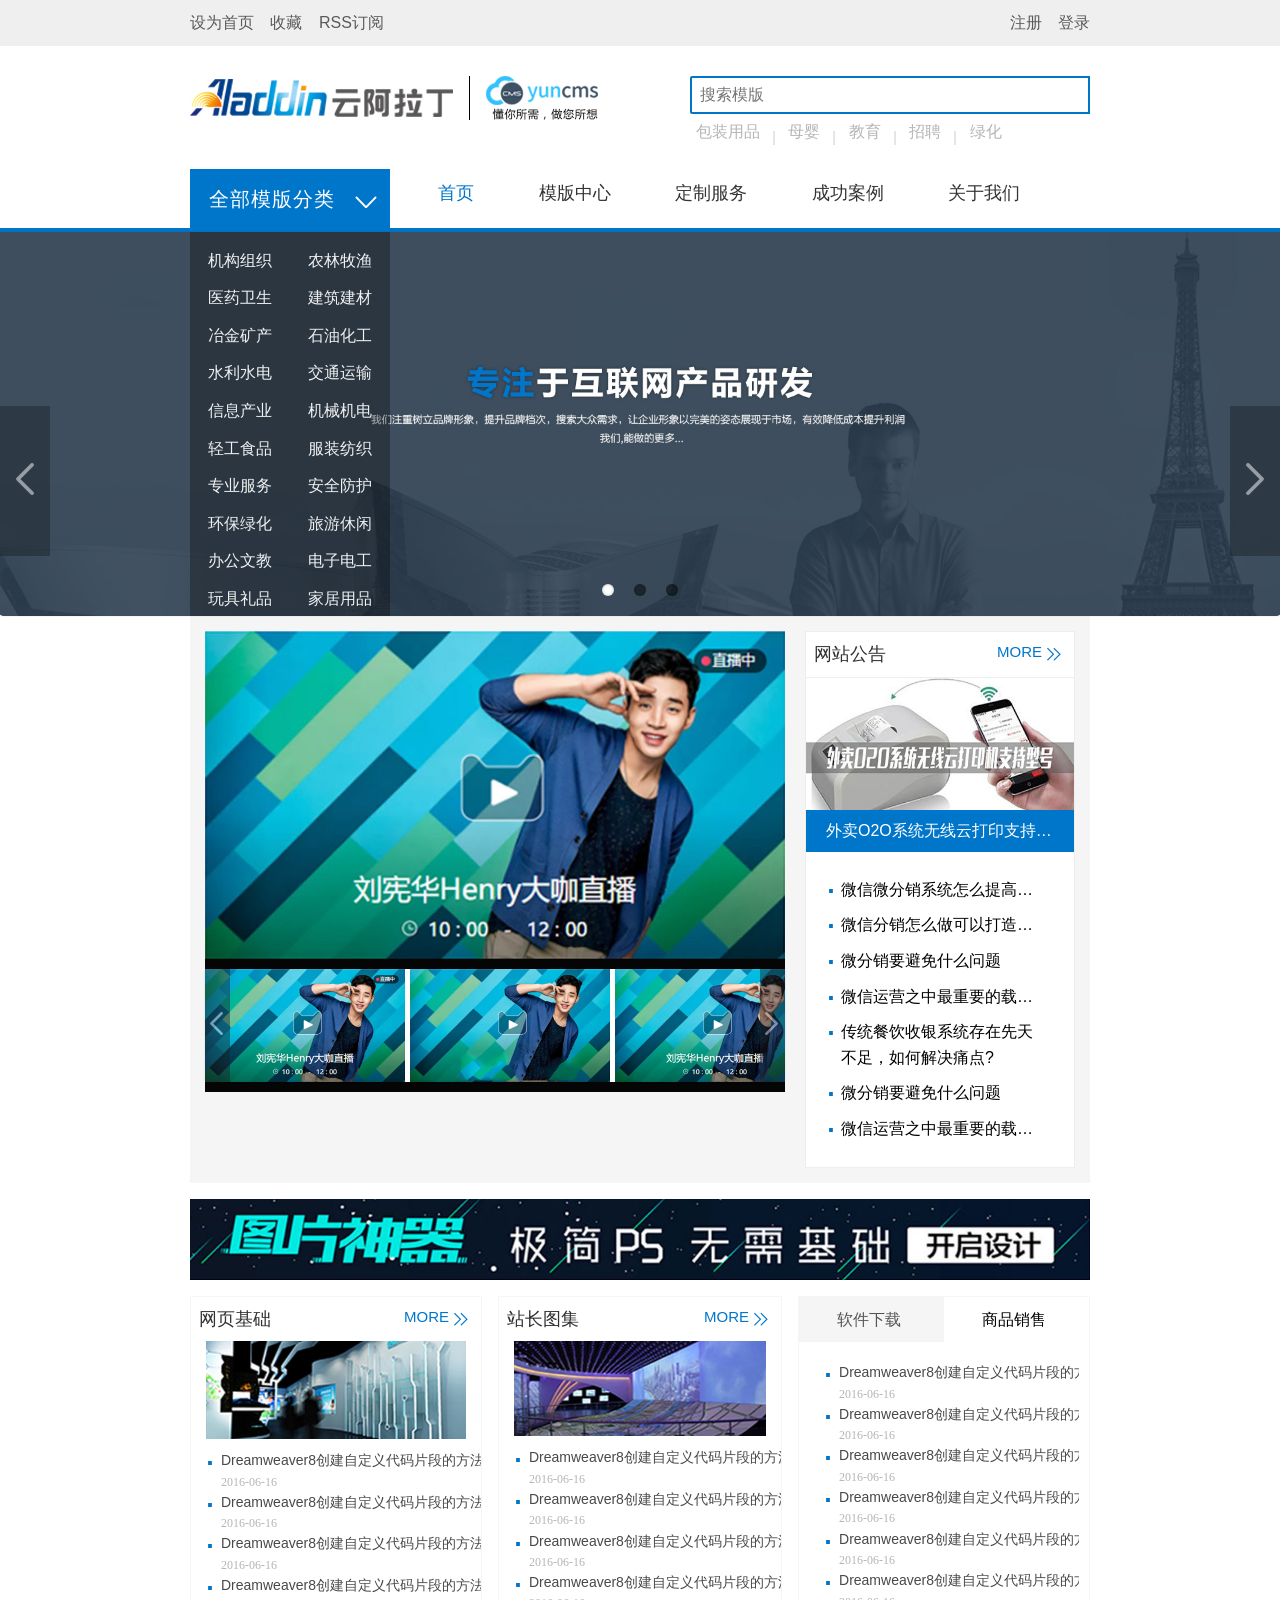
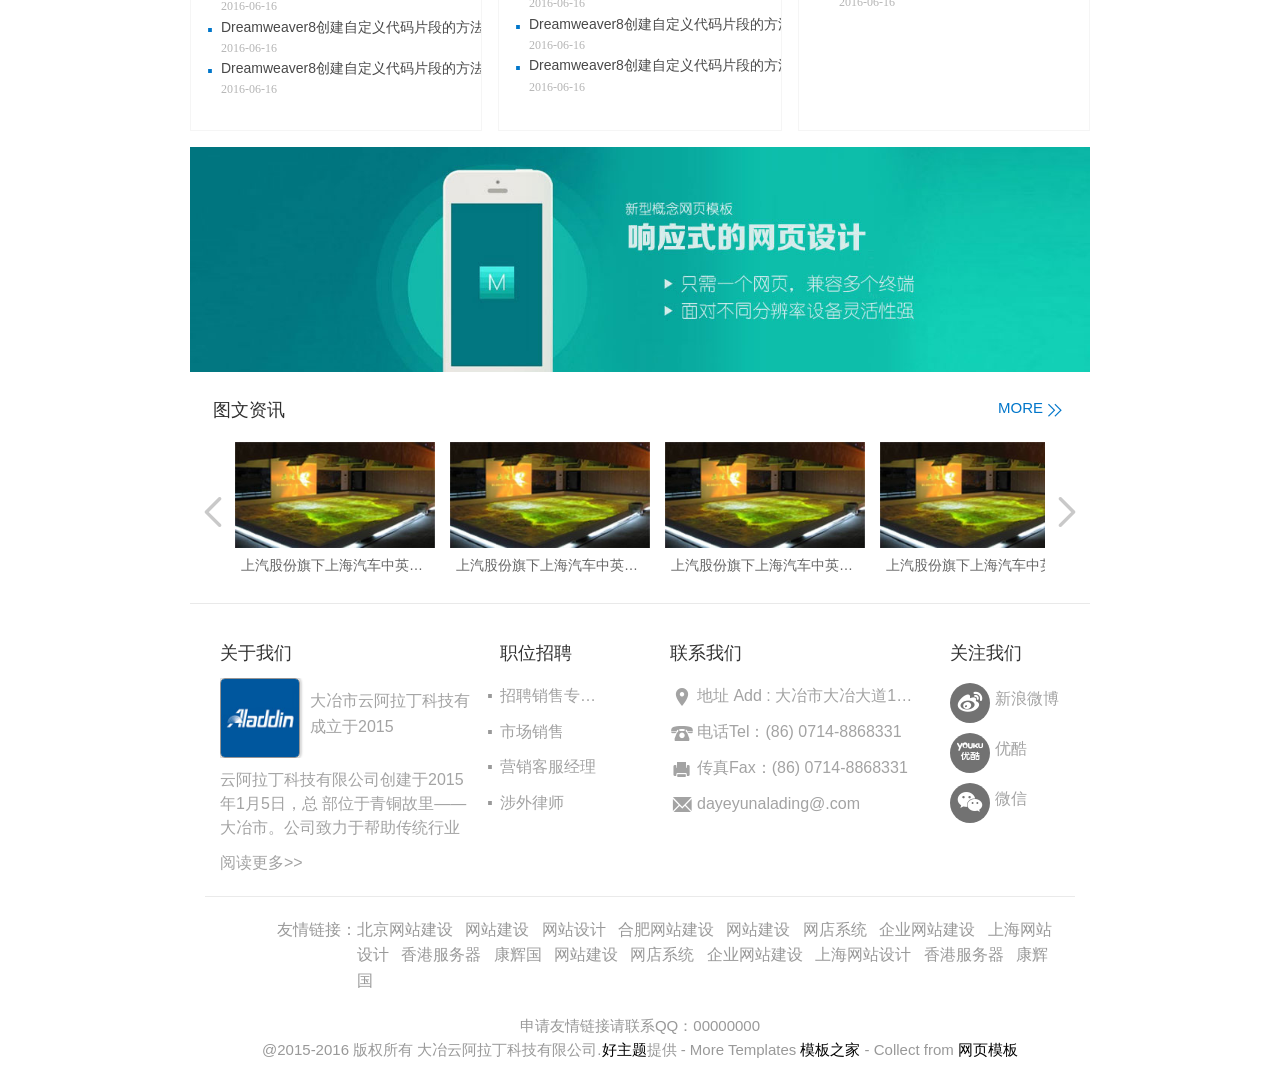
<file: haotp_5_yunalading/haotp_5_yunalading/index.html>
<!DOCTYPE html>
<html lang="zh-cn">
<head>
    <title>网页模板商城</title>
    <meta charset="UTF-8">
<meta http-equiv="X-UA-Compatible" content="IE=edge" />
<meta name="format-detection" content="telephone=no">
<meta name="renderer" content="webkit">
<meta name="viewport" content="width=device-width,initial-scale=1,maximum-scale=1,user-scalable=no">
<meta http-equiv="Cache-Control" content="no-siteapp" />
<link rel="alternate icon" type="image/png" href="images/favicon.png">
<link rel='icon' href='favicon.ico' type='image/x-ico' />
<meta name="description" content="" />
<meta name="keywords" content="" />
<link rel="stylesheet" href="css/default.min.css?t=227" />
<!--[if (gte IE 9)|!(IE)]><!-->
<script type="text/javascript" src="lib/jquery/jquery.min.js"></script>
<!--<![endif]-->
<!--[if lte IE 8 ]>
<script src="http://libs.baidu.com/jquery/1.11.3/jquery.min.js"></script>
<script src="http://cdn.staticfile.org/modernizr/2.8.3/modernizr.js"></script>
<script src="lib/amazeui/amazeui.ie8polyfill.min.js"></script>
<![endif]-->
<script type="text/javascript" src="lib/handlebars/handlebars.min.js"></script>
<script type="text/javascript" src="lib/iscroll/iscroll-probe.js"></script>
<script type="text/javascript" src="lib/amazeui/amazeui.min.js"></script>
<script type="text/javascript" src="lib/raty/jquery.raty.js"></script>
<script type="text/javascript" src="js/main.min.js?t=1"></script>
</head>
<body>
<header class="hd">
    <div class="hd-top am-hide-md-down">
        <div class="cg">
            <div class="hd-top-left">
                <a href="#">设为首页</a>
                <a href="#">收藏</a>
                <a href="#">RSS订阅</a>
            </div>
            <div class="hd-top-right">
                <a href="register.html">注册</a>
                <a href="login.html">登录</a>
            </div>
        </div>
    </div>
    <div class="cg">
        <div class="hd-search">

            <div class="hd-search-left">
                <a href="../index.html"><img class="am-hide-md-down" src="./images/logo.jpg" /></a>
                <a href="../index.html"><img class="am-show-md-down" src="./images/logo-sm.jpg" /></a>
            </div>

            <div class="hd-search-right am-hide-md-down">
                <div class="hd-search-right-input">
                    <input type="text" name="name" value="" placeholder="搜索模版" />
                    <button class="font am-show-md-down">&#xe634;</button>
                </div>
                <div class="hd-search-right-keyword">
                    <a href="#">包装用品</a>
                    <a href="#">母婴</a>
                    <a href="#">教育</a>
                    <a href="#">招聘</a>
                    <a href="#">绿化</a>
                </div>
            </div>


            <button class="am-show-md-down font f-btn" id="hd_botton" type="button" data-am-modal="{target: '#my-modal'}">&#xe68b;</button>
        </div>
    </div>


    <div class="hd-bottom">
        <div class="cg">
            <div class="hd-bottom-category am-hide-md-down">
                <h1><a href="javascript:;">全部模版分类</a><i data-am-collapse="{target: '.banner-collapse'}">&#xe78f;</i></h1>
            </div>
            <div class="hd-bottom-nav" id="my-modal">
              <h1 class="am-show-md-down"><input type="text" name="name" value="" placeholder="请输入关键字" /><em class="font">&#xe6e7;</em><i data-am-modal="{target: '#my-modal'}">&#xe607;</i></h1>
                <ul>
                    <li class="on"><a href="index.html">首页</a></li>
                    <li><a href="template.html">模版中心</a></li>
                    <li><a href="#">定制服务</a></li>
                    <li><a href="#">成功案例</a></li>
                    <li><a href="#">关于我们</a></li>
                </ul>
            </div>
        </div>
    </div>
</header>
   
    <div class="am-cf"></div>
    <div class="am-slider am-slider-default index-lunbo" data-am-flexslider="{playAfterPaused: 8000}">
            <ul class="am-slides">
                <li><img src="images/index_banner01.jpg" /></li>
                <li><img src="images/index_banner01.jpg" /></li>
                <li><img src="images/index_banner01.jpg" /></li>
            </ul>

        <div class="banner-slide am-hide-md-down">
            <div class="cg">
                <ul class="category">
                    <li><a href="#">机构组织</a></li>
                    <li><a href="#">农林牧渔</a></li>
                    <li><a href="#">医药卫生</a></li>
                    <li><a href="#">建筑建材</a></li>
                    <li><a href="#">冶金矿产</a></li>
                    <li><a href="#">石油化工</a></li>
                    <li><a href="#">水利水电</a></li>
                    <li><a href="#">交通运输</a></li>
                    <li><a href="#">信息产业</a></li>
                    <li><a href="#">机械机电</a></li>
                    <li><a href="#">轻工食品</a></li>
                    <li><a href="#">服装纺织</a></li>
                    <li><a href="#">专业服务</a></li>
                    <li><a href="#">安全防护</a></li>
                    <li><a href="#">环保绿化</a></li>
                    <li><a href="#">旅游休闲</a></li>
                    <li><a href="#">办公文教</a></li>
                    <li><a href="#">电子电工</a></li>
                    <li><a href="#">玩具礼品</a></li>
                    <li><a href="#">家居用品</a></li>
                    <li><a href="#">物资专材</a></li>
                    <li><a href="#">包装用品</a></li>
                    <li><a href="#">办公家具</a></li>
                </ul>
            </div>
        </div>
      
        </div>
    

<div class="copyrights">Collect from <a href="http://www.cssmoban.com/" >网页模板</a></div>
    <div class="notice">
        <div class="cg">
            <div class="am-u-sm-12 am-u-md-12 am-u-lg-8">
                <div class="notice-left">
                    <div class="notice-left-img" id="noticeimg">
                        <a href="#"><img src="images/demo1.jpg" /></a>
                    </div>
                    <div class="notice-left-slider">
                        <div class="am-slider am-slider-default am-slider-carousel"
                             data-am-flexslider="{itemWidth: 200, itemMargin: 5, slideshow: false}">
                            <ul class="am-slides">
                                <li><img src="images/demo1.jpg" class="imgslider" data-clstag="baidu.com"/></li>
                                <li><img src="images/demo11.jpg" class="imgslider"  data-clstag="yinyuetai.com"/></li>
                                <li><img src="images/demo1.jpg" class="imgslider" data-clstag="yunalading.com"/></li>
                                <li><img src="images/demo11.jpg" class="imgslider" data-clstag="google.cn"/></li>
                            </ul>
                        </div>
                    </div>
                </div>
            </div>
            <div class="am-u-sm-12 am-u-md-12 am-u-lg-4">
                <div class="notice-right">
                    <div class="notice-right-div">
                        <h1 class="comh1">
                            网站公告
                            <em>
                                <a href="#"><b>MORE</b><i>&#xe696;</i></a>
                            </em>
                        </h1>

                        <img src="images//demo2.jpg"/>
                        <strong><a href="">外卖O2O系统无线云打印支持型号系统无线云打印支持型号</a></strong>
                        <ul>
                            <li><a href="#"><span>微信微分销系统怎么提高微商城的市场盈利</span></a></li>
                            <li><a href="#"><span>微信分销怎么做可以打造出微分销商城的爆款</span></a></li>
                            <li><a href="#"><span>微分销要避免什么问题</span></a></li>
                            <li><a href="#"><span>微信运营之中最重要的载体是什么？</span></a></li>
                            <li><a href="#"><span">传统餐饮收银系统存在先天不足，如何解决痛点?</span></a></li>
                            <li><a href="#"><span>微分销要避免什么问题</span></a></li>
                            <li><a href="#"><span>微信运营之中最重要的载体是什么？</span></a></li>

                        </ul>
                    </div> 
                </div>
            </div>
        </div>
    </div> 


    <div class="ads">
       <div class="cg">
           <img src="images/demo3.jpg" />
       </div>
    </div>

    <div class="index-category">
        <div class="cg">
            <div class="am-u-sm-12 am-u-md-12 am-u-lg-4">
                <div class="index-category-left">
                    <h1 class="comh1">
                        网页基础
                        <em>
                            <a href="#"><b>MORE</b><i>&#xe696;</i></a>
                        </em>
                    </h1>
                    <img src="images/demo4.jpg"/>
                    <ul class="comcategory">
                        <li><a href="#"><span>Dreamweaver8创建自定义代码片段的方法</span><i>2016-06-16</i></a></li>
                        <li><a href="#"><span>Dreamweaver8创建自定义代码片段的方法</span><i>2016-06-16</i></a></li>
                        <li><a href="#"><span>Dreamweaver8创建自定义代码片段的方法</span><i>2016-06-16</i></a></li>
                        <li><a href="#"><span>Dreamweaver8创建自定义代码片段的方法</span><i>2016-06-16</i></a></li>
                        <li><a href="#"><span>Dreamweaver8创建自定义代码片段的方法</span><i>2016-06-16</i></a></li>
                        <li><a href="#"><span>Dreamweaver8创建自定义代码片段的方法</span><i>2016-06-16</i></a></li>
                    </ul>
                </div>
            </div>
            <div class="am-u-sm-12 am-u-md-12 am-u-lg-4">
                <div class="index-category-left">
                    <h1 class="comh1">
                        站长图集
                        <em>
                            <a href="#"><b>MORE</b><i >&#xe696;</i></a>
                        </em>
                    </h1>
                    <img src="images/demo5.jpg" />
                    <ul class="comcategory">
                        <li><a href="#"><span>Dreamweaver8创建自定义代码片段的方法</span><i>2016-06-16</i></a></li>
                        <li><a href="#"><span>Dreamweaver8创建自定义代码片段的方法</span><i>2016-06-16</i></a></li>
                        <li><a href="#"><span>Dreamweaver8创建自定义代码片段的方法</span><i>2016-06-16</i></a></li>
                        <li><a href="#"><span>Dreamweaver8创建自定义代码片段的方法</span><i>2016-06-16</i></a></li>
                        <li><a href="#"><span>Dreamweaver8创建自定义代码片段的方法</span><i>2016-06-16</i></a></li>
                        <li><a href="#"><span>Dreamweaver8创建自定义代码片段的方法</span><i>2016-06-16</i></a></li>
                    </ul>
                </div>
            </div>
            <div class="am-u-sm-12 am-u-md-12 am-u-lg-4">
                <div class="index-category-right">

                    <div class="am-tabs" data-am-tabs="{noSwipe: 1}" id="doc-tab-demo-1">
                        <ul class="am-tabs-nav am-nav am-nav-tabs">
                            <li class="am-active"><a href="javascript: void(0)">软件下载</a></li>
                            <li><a href="javascript: void(0)">商品销售</a></li>

                        </ul>

                        <div class="am-tabs-bd">
                            <div class="am-tab-panel am-active">
                                <ul class="comcategory">
                                    <li><a href="#"><span>Dreamweaver8创建自定义代码片段的方法</span><i>2016-06-16</i></a></li>
                                    <li><a href="#"><span>Dreamweaver8创建自定义代码片段的方法</span><i>2016-06-16</i></a></li>
                                    <li><a href="#"><span>Dreamweaver8创建自定义代码片段的方法</span><i>2016-06-16</i></a></li>
                                    <li><a href="#"><span>Dreamweaver8创建自定义代码片段的方法</span><i>2016-06-16</i></a></li>
                                    <li><a href="#"><span>Dreamweaver8创建自定义代码片段的方法</span><i>2016-06-16</i></a></li>
                                    <li><a href="#"><span>Dreamweaver8创建自定义代码片段的方法</span><i>2016-06-16</i></a></li>
                                </ul>
                            </div>
                            <div class="am-tab-panel">
                                <ul class="comcategory">
                                    <li><a href="#"><span>Dreamweaver8创建自定义代码片段的方法</span><i>2016-06-16</i></a></li>
                                    <li><a href="#"><span>Dreamweaver8创建自定义代码片段的方法</span><i>2016-06-16</i></a></li>
                                    <li><a href="#"><span>Dreamweaver8创建自定义代码片段的方法</span><i>2016-06-16</i></a></li>
                                    <li><a href="#"><span>Dreamweaver8创建自定义代码片段的方法</span><i>2016-06-16</i></a></li>
                                    <li><a href="#"><span>Dreamweaver8创建自定义代码片段的方法</span><i>2016-06-16</i></a></li>
                                    <li><a href="#"><span>Dreamweaver8创建自定义代码片段的方法</span><i>2016-06-16</i></a></li>
                                </ul>
                            </div>
  
                        </div>
                    </div>


                </div>
            </div>
        </div>
    </div>


    <div class="ads">
        <div class="cg">
            <img src="images/demo6.jpg" />
        </div>
    </div>

    <div class="index-sliderbottom">
        <div class="cg">
            <div class="am-u-sm-12 am-u-md-12 am-u-lg-12">
                <h1 class="comh1">
                    图文资讯
                    <em>
                        <a href="#"><b>MORE</b><i >&#xe696;</i></a>
                    </em>
                </h1>

                <div class="am-slider am-slider-default am-slider-carousel"
                     data-am-flexslider="{itemWidth: 200, itemMargin: 15, slideshow: false}">
                    <ul class="am-slides">
                        <li><a href="#"><img src="images/demo7.jpg" /><span>上汽股份旗下上海汽车中英文品牌命名</span></a></li>
                        <li><a href="#"><img src="images/demo7.jpg" /><span>上汽股份旗下上海汽车中英文品牌命名</span></a></li>
                        <li><a href="#"><img src="images/demo7.jpg" /><span>上汽股份旗下上海汽车中英文品牌命名</span></a></li>
                        <li><a href="#"><img src="images/demo7.jpg" /><span>上汽股份旗下上海汽车中英文品牌命名</span></a></li>
                        <li><a href="#"><img src="images/demo7.jpg" /><span>上汽股份旗下上海汽车中英文品牌命名</span></a></li>
                        <li><a href="#"><img src="images/demo7.jpg" /><span>上汽股份旗下上海汽车中英文品牌命名</span></a></li>
                        <li><a href="#"><img src="images/demo7.jpg" /><span>上汽股份旗下上海汽车中英文品牌命名</span></a></li>
                    </ul>
                </div>

            </div>
        </div>
    </div>

    ﻿<footer class="footer">
    <div class="cg">
        <div class="am-u-sm-12 am-u-md-12 am-u-lg-6">
            <div class="am-u-sm-12 am-u-md-12 am-u-lg-8">
                 <div class="footer-div1 am-hide-md-down">
                     <h1>关于我们</h1>     
                     <div class="footer-div1-top">
                         <img src="./images/footer.jpg"/>
                         <span><em>大冶市云阿拉丁科技有限公司成立于2015</em></span>
                     </div> 
                     <div class="footer-div1-bottom">
                         云阿拉丁科技有限公司创建于2015年1月5日，总 部位于青铜故里——大冶市。公司致力于帮助传统行业力
                     </div>   
                     <em><a href="#">阅读更多>></a></em> 
                 </div>
            </div>
            <div class="am-u-sm-12 am-u-md-12 am-u-lg-4">
                 <div class="footer-div2 am-hide-md-down">
                     <h1>职位招聘</h1> 
                     <ul>
                        <li><a href="#">招聘销售专员销售管理人员</a></li>
                        <li><a href="#">市场销售</a></li>
                        <li><a href="#">营销客服经理</a></li>
                        <li><a href="#">涉外律师</a></li>
                     </ul>  
                 </div>
            </div>
        </div>
        <div class="am-u-sm-12 am-u-md-12 am-u-lg-6">
            <div class="am-u-sm-12 am-u-md-12 am-u-lg-8">
                <div class="footer-div3 am-hide-md-down">
                    <h1>联系我们</h1>
                    <ul>
                        <li><i>&#xe617;</i>地址 Add : 大冶市大冶大道116号2栋金穗小区B幢201房</li>
                        <li><i>&#xe601;</i>电话Tel：(86) 0714-8868331</li>
                        <li><i>&#xe602;</i>传真Fax：(86) 0714-8868331</li>
                        <li><i>&#xe691;</i>dayeyunalading@.com</li>
                    </ul>  
                </div>
            </div>
            <div class="am-u-sm-12 am-u-md-12 am-u-lg-4">
                <div class="footer-div3 am-hide-md-down">
                    <h1>关注我们</h1>
                    <ul>
                        <li><em>&#xe644;</em><b>新浪微博</b></li>
                        <li><em>&#xe6c9;</em><b>优酷</b></li>
                        <li><em>&#xe66f;</em><b>微信</b></li>
                    </ul>
                </div>
            </div>
        </div>
        <div class="am-u-sm-12 am-u-md-12 am-u-lg-12">
            <div class="footer-bottom am-hide-md-down">
                <div class="footer-bottom-link">
                    <div class="am-u-sm-3 am-u-md-2 am-u-lg-2"><span>友情链接：</span></div>
                    <div class="am-u-sm-9 am-u-md-10 am-u-lg-10">
                        <strong>
                            <a href="#">北京网站建设</a>
                            <a href="#">网站建设</a>
                            <a href="#">网站设计</a>
                            <a href="#">合肥网站建设</a>
                            <a href="#">网站建设</a>
                            <a href="#">网店系统</a>
                            <a href="#">企业网站建设</a>
                            <a href="#">上海网站设计</a>
                            <a href="#">香港服务器</a>
                            <a href="#">康辉国</a>
                            <a href="#">网站建设</a>
                            <a href="#">网店系统</a>
                            <a href="#">企业网站建设</a>
                            <a href="#">上海网站设计</a>
                            <a href="#">香港服务器</a>
                            <a href="#">康辉国</a>
                        </strong>
                    </div>
                 </div>
            </div>
            <h2>申请友情链接请联系QQ：00000000</h2>
            <h3>@2015-2016 版权所有 大冶云阿拉丁科技有限公司.<span><a href="http://www.haothemes.com/" target="_blank" title="好主题">好主题</a>提供 - More Templates <a href="http://www.cssmoban.com/" target="_blank" title="模板之家">模板之家</a> - Collect from <a href="http://www.cssmoban.com/" title="网页模板" target="_blank">网页模板</a></span>  </h3>
        </div>
    </div>
</footer>
    <script type="text/javascript">
        var noticeimg = document.getElementById("noticeimg");
        var imgslider = document.querySelectorAll(".imgslider");
        var index = 0;
        for (var i = 0; i < imgslider.length; i++) {
            imgslider[i].index = i;
            imgslider[i].onclick = function () {
                index = this.index;
                var herf = imgslider[index].getAttribute('data-clstag');
                var src = imgslider[index].getAttribute('src');
                noticeimg.children[0].setAttribute('href', herf);
                noticeimg.getElementsByTagName("img")[0].setAttribute('src', src);
            }
        }






    </script>
</body>
</html>
</file>
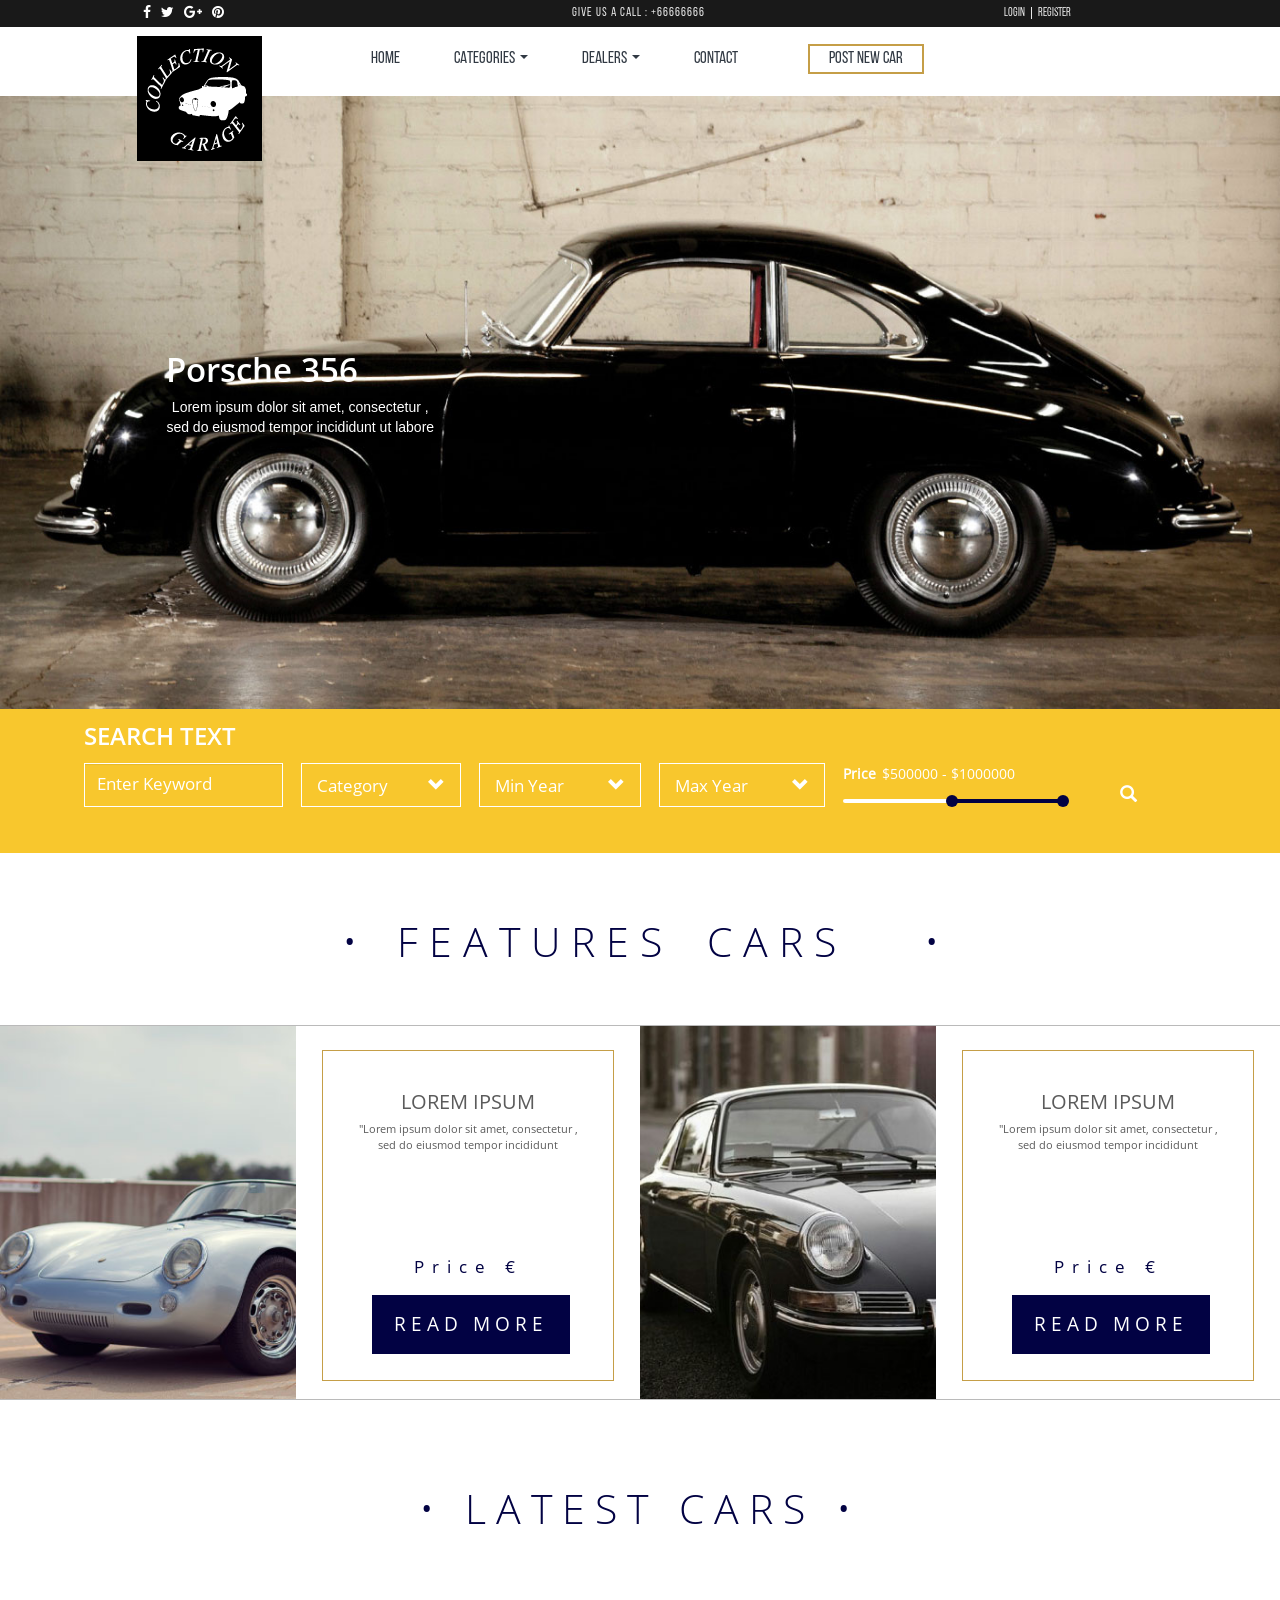
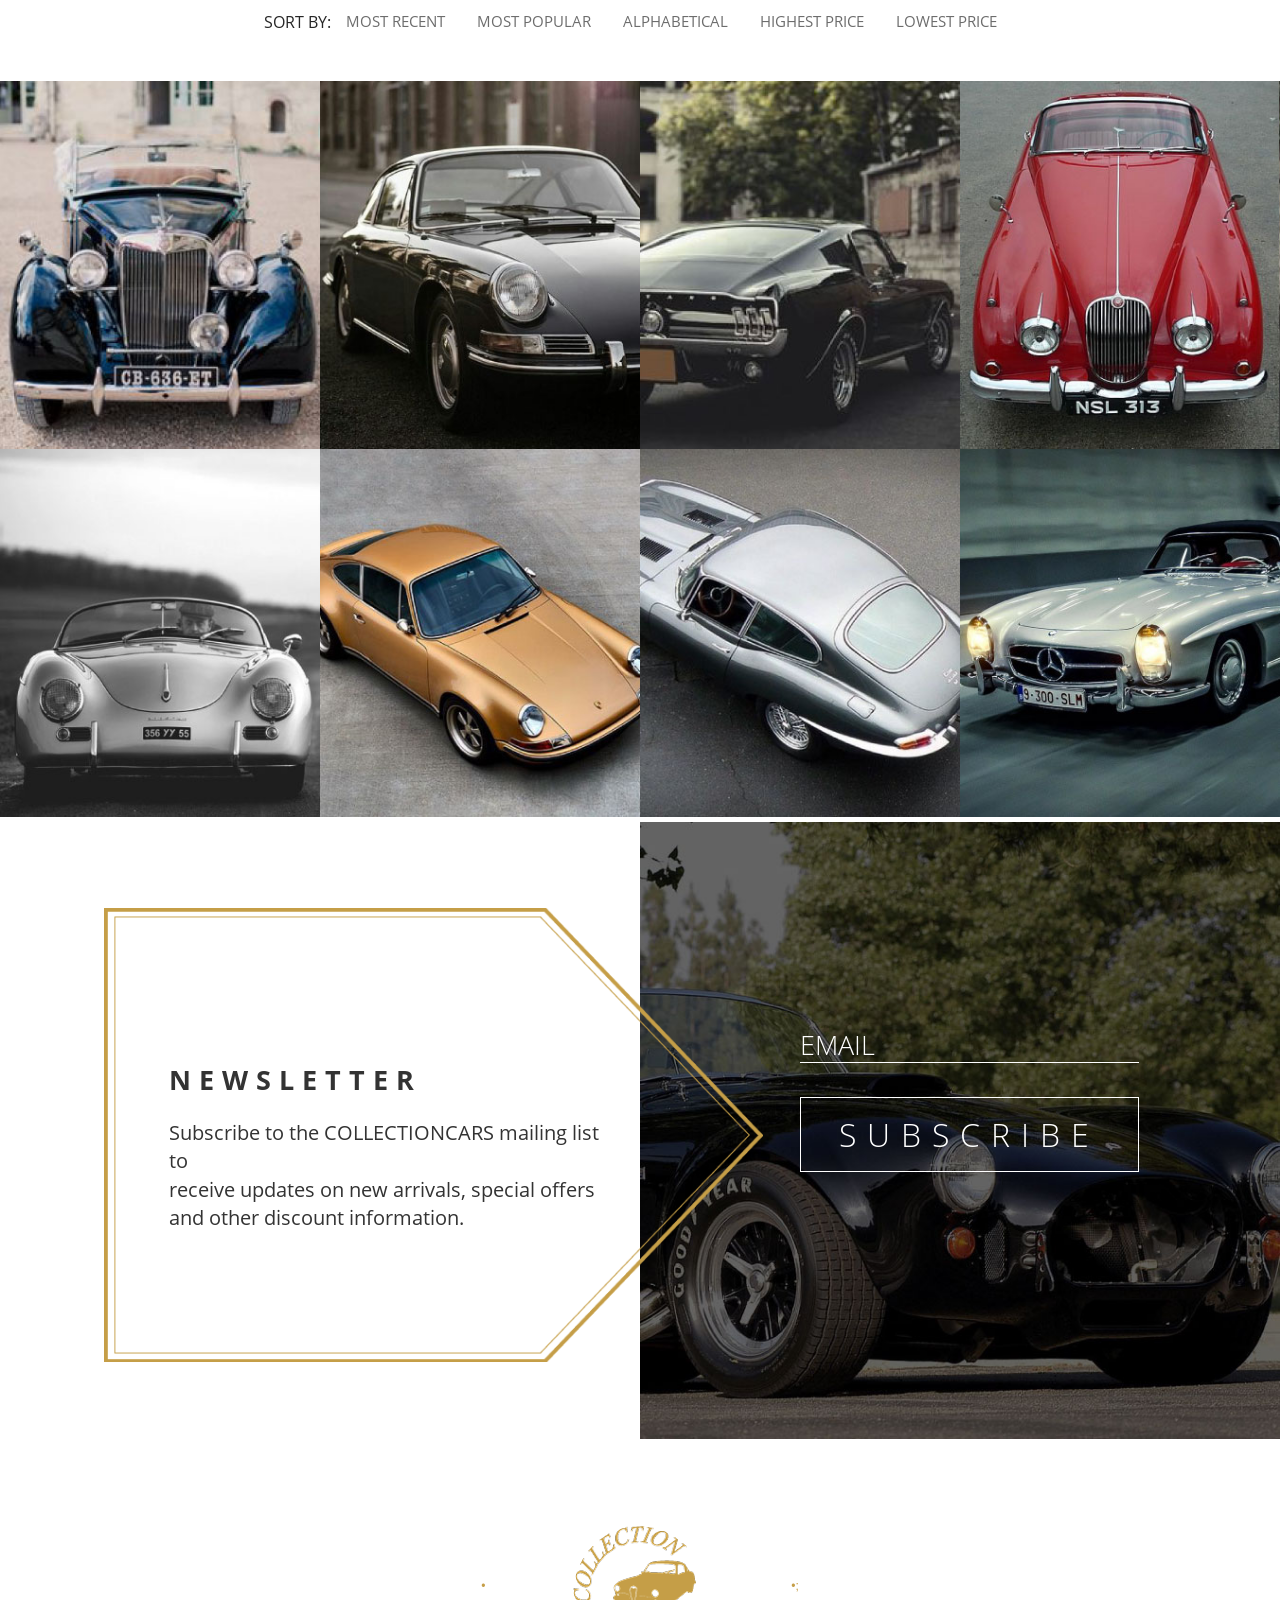
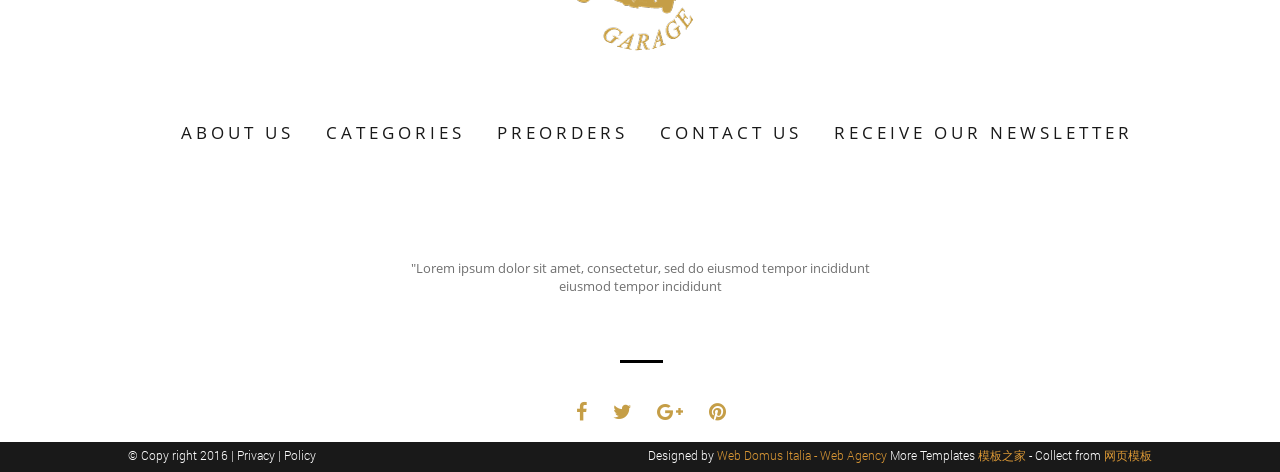
<file: tops_12_GARAGE/12 GARAGE/index.html>
<!doctype html>
<html>
<head>
	<meta charset="UTF-8">
	<title>Scarica gratis GARAGE Template html/css - Web Domus Italia - Web Agency </title>
	<meta name="description" content="Scarica gratis il nostro Template HTML/CSS GARAGE. Se avete bisogno di un design per il vostro sito web GARAGE può fare per voi. Web Domus Italia">
	<meta name="author" content="Web Domus Italia">
	<meta http-equiv="X-UA-Compatible" content="IE=edge,chrome=1">
	<meta name="viewport" content="width=device-width, initial-scale=1.0">
	<link rel="stylesheet" type="text/css" href="source/bootstrap-3.3.6-dist/css/bootstrap.css">
	<link rel="stylesheet" type="text/css" href="source/font-awesome-4.5.0/css/font-awesome.css">
	<link rel="stylesheet" type="text/css" href="style/slider.css">
	<link rel="stylesheet" type="text/css" href="style/mystyle.css">
</head>
<body>
<!-- Header -->
<div class="allcontain">
	<div class="header">
			<ul class="socialicon">
				<li><a href="#"><i class="fa fa-facebook"></i></a></li>
				<li><a href="#"><i class="fa fa-twitter"></i></a></li>
				<li><a href="#"><i class="fa fa-google-plus"></i></a></li>
				<li><a href="#"><i class="fa fa-pinterest"></i></a></li>
			</ul>
			<ul class="givusacall">
				<li>Give us a call : +66666666 </li>
			</ul>
			<ul class="logreg">
				<li><a href="#">Login </a> </li>
				<li><a href="#"><span class="register">Register</span></a></li>
			</ul>
	</div>
	<!-- Navbar Up -->
	<nav class="topnavbar navbar-default topnav">
		<div class="container">
			<div class="navbar-header">
				<button type="button" class="navbar-toggle collapsed toggle-costume" data-toggle="collapse" data-target="#upmenu" aria-expanded="false">
					<span class="sr-only"> Toggle navigaion</span>
					<span class="icon-bar"></span>
					<span class="icon-bar"></span>
					<span class="icon-bar"></span>
				</button>
				<a class="navbar-brand logo" href="#"><img src="image/logo1.png" alt="logo"></a>
			</div>	 
		</div>
		<div class="collapse navbar-collapse" id="upmenu">
			<ul class="nav navbar-nav" id="navbarontop">
				<li class="active"><a href="#">HOME</a> </li>
				<li class="dropdown">
					<a href="#" class="dropdown-toggle"	data-toggle="dropdown" role="button" aria-haspopup="true" aria-expanded="false">CATEGORIES <span class="caret"></span></a>
					<ul class="dropdown-menu dropdowncostume">
						<li><a href="#">Sport</a></li>
						<li><a href="#">Old</a></li>
						<li><a href="#">New</a></li>
					</ul>
				</li>
				<li class="dropdown">
						<a href="#" class="dropdown-toggle" data-toggle="dropdown" role="button" aria-haspopup="true" aria-expanded="false">DEALERS <span class="caret"></span></a>
						<ul class="dropdown-menu dropdowncostume">
							<li><a href="#">1</a></li>
							<li><a href="#">2</a></li>
							<li><a href="3">3</a></li>
						</ul>
				</li>
				<li>
					<a href="contact.html">CONTACT</a>
 
				</li>
				<button><span class="postnewcar">POST NEW CAR</span></button>
			</ul>
		</div>
	</nav>
</div>
<!--_______________________________________ Carousel__________________________________ -->
<div class="allcontain">
	<div id="carousel-up" class="carousel slide" data-ride="carousel">
		<div class="carousel-inner " role="listbox">
			<div class="item active">
				<img src="image/oldcar.jpg" alt="oldcar">
				<div class="carousel-caption">
					<h2>Porsche 356</h2>
					<p>Lorem ipsum dolor sit amet, consectetur ,<br>
						sed do eiusmod tempor incididunt ut labore </p>
				</div>
			</div>
			<div class="item">
				<img src="image/porche.jpg" alt="porche">
				<div class="carousel-caption">
					<h2>Porche</h2>
						<p>Lorem ipsum dolor sit amet, consectetur ,<br>
						sed do eiusmod tempor incididunt ut labore </p>
				</div>
			</div>
			<div class="item">
				<img src="image/benz.jpg" alt="benz">
				<div class="carousel-caption">
					<h2>Car</h2>
					<p>Lorem ipsum dolor sit amet, consectetur ,<br>
						sed do eiusmod tempor incididunt ut labore </p>
				</div>
			</div>
		</div>
        <div class="copyrights">Collect from <a href="http://www.cssmoban.com/" >手机网站模板</a></div>
		<nav class="navbar navbar-default midle-nav">
			<div class="navbar-header">
				<button type="button" class="navbar-toggle collapsed textcostume" data-toggle="collapse" data-target="#navbarmidle" aria-expanded="false">
						<h1>SEARCH TEXT</h1>
					<span class="sr-only">Toggle navigation</span>
					<span class="icon-bar"></span>
					<span class="icon-bar"></span>
					<span class="icon-bar"></span>
				</button>
			</div>
			<div class="collapse navbar-collapse" id="navbarmidle">
				<div class="searchtxt">
					<h1>SEARCH TEXT</h1>
				</div>
				<form class="navbar-form navbar-left searchformmargin" role="search">
					<div class="form-group">
						<input type="text" class="form-control searchform" placeholder="Enter Keyword">
					</div>
				</form>
				<ul class="nav navbar-nav navbarborder">
					<li class="li-category">
						<a class="btn  dropdown-toggle btn-costume"  id="dropdownMenu1" data-toggle="dropdown" aria-haspopup="true" aria-expanded="true">Category<span class="glyphicon glyphicon-chevron-down downicon"></span></a>
						<ul class="dropdown-menu" id="mydd">
							<li><a href="#">Epic</a></li>
							<li><a href="#">Old</a></li>
							<li><a href="#">New</a></li>
						</ul>
					</li>
					<li class="li-minyear"><a class="btn  dropdown-toggle btn-costume"  id="dropdownMenu2" data-toggle="dropdown" aria-haspopup="true" aria-expanded="true">Min Year <span class="glyphicon glyphicon-chevron-down downicon"></span></a>
						<ul class="dropdown-menu" id="mydd2">
							<li><a href="#">1</a></li>
							<li><a href="#">2</a></li>
							<li><a href="#">3</a></li>
						</ul>
					</li>
					<li class="li-maxyear"><a class="btn dropdown-toggle btn-costume"  id="dropdownMenu3" data-toggle="dropdown" aria-haspopup="true" aria-expanded="true">Max Year <span class="glyphicon glyphicon-chevron-down downicon"></span></a>
						<ul class="dropdown-menu" id="mydd3">
							<li><a href="#">1900</a></li>
							<li><a href="#">2000</a></li>
							<li><a href="#">2016</a></li>
						</ul>
					</li>
					<li class="li-slideprice">
						<p> <label class="slidertxt" for="amount">Price </label>
							<input class="priceslider" type="text" id="amount" readonly="readonly">
						</p>
							<div id="slider-range"></div>
							
					</li>
					<li class="li-search"> <button class="searchbutton"><span class="glyphicon glyphicon-search "></span></button></li>
				</ul>
 
			</div>
		</nav>
	</div>
</div>
<!-- ____________________Featured Section ______________________________--> 
<div class="allcontain">
	<div class="feturedsection">
		<h1 class="text-center"><span class="bdots">&bullet;</span>F E A T U R E S<span class="carstxt">C A R S</span>&bullet;</h1>
	</div>
	<div class="feturedimage">
		<div class="row firstrow">
			<div class="col-lg-6 costumcol colborder1">
				<div class="row costumrow">
					<div class="col-xs-12 col-sm-6 col-md-6 col-lg-6 img1colon">
						<img src="image/featurporch.jpg" alt="porsche">
					</div>
					<div class="col-xs-12 col-sm-6 col-md-6 col-lg-6 txt1colon ">
						<div class="featurecontant">
							<h1>LOREM IPSUM</h1>
							<p>"Lorem ipsum dolor sit amet, consectetur ,<br>
			 						sed do eiusmod tempor incididunt </p>
			 				<h2>Price &euro;</h2>
			 				<button id="btnRM" onClick="rmtxt()">READ MORE</button>
			 				<div id="readmore">
			 						<h1>Car Name</h1>
			 						<p>"Lorem ipsum dolor sit amet, consectetur ,<br>
			 						sed do eiusmod tempor incididunt <br>"Lorem ipsum dolor sit amet, consectetur ,<br>
			 						sed do eiusmod tempor incididunt"Lorem ipsum dolor sit amet, consectetur1 ,
			 						sed do eiusmod tempor incididunt"Lorem ipsum dolor sit amet, consectetur1
			 						sed do eiusmod tempor incididunt"Lorem ipsum dolor sit amet, consectetur1<br>
			 						</p>
			 						<button id="btnRL">READ LESS</button>
			 				</div>
						</div>
					</div>
				</div>
			</div>
			<div class="col-lg-6 costumcol colborder2">
				<div class="row costumrow">
					<div class="col-xs-12 col-sm-6 col-md-6 col-lg-6 img2colon">
						<img src="image/featurporch1.jpg" alt="porsche1">
					</div>
					<div class="col-xs-12 col-sm-6 col-md-6 col-lg-6 txt1colon ">
						<div class="featurecontant">
							<h1>LOREM IPSUM</h1>
							<p>"Lorem ipsum dolor sit amet, consectetur ,<br>
			 						sed do eiusmod tempor incididunt </p>
			 				<h2>Price &euro;</h2>
			 				<button id="btnRM2">READ MORE</button>
			 				<div id="readmore2">
			 						<h1>Car Name</h1>
			 						<p>"Lorem ipsum dolor sit amet, consectetur ,<br>
			 						sed do eiusmod tempor incididunt <br>"Lorem ipsum dolor sit amet, consectetur ,<br>
			 						sed do eiusmod tempor incididunt"Lorem ipsum dolor sit amet, consectetur1 ,
			 						sed do eiusmod tempor incididunt"Lorem ipsum dolor sit amet, consectetur1
			 						sed do eiusmod tempor incididunt"Lorem ipsum dolor sit amet, consectetur1<br></p>
			 						<button id="btnRL2">READ LESS</button>
			 				</div>
						</div>
					</div>
				</div>
			</div>
		</div>
	</div>
<!-- ________________________LATEST CARS SECTION _______________________-->
<div class="latestcars">
	<h1 class="text-center">&bullet; LATEST   CARS &bullet;</h1>
	<ul class="nav nav-tabs navbar-left latest-navleft">
		<li role="presentation" class="li-sortby"><span class="sortby">SORT BY: </span></li>
		<li data-filter=".RECENT" role="presentation"><a href="#mostrecent" class="prcBtnR">MOST RECENT </a></li>
		<li data-filter=".POPULAR" role="presentation"><a href="#mostpopular" class="prcBtnR">MOST POPULAR </a></li>
		<li  role="presentation"><a href="#" class="alphSort">ALPHABETICAL </a></li>
		<li data-filter=".HPRICE" role="presentation"><a href="#" class="prcBtnH">HIGHEST PRICE </a></li>
		<li data-filter=".LPRICE" role="presentation"><a href="#" class="prcBtnL">LOWEST  PRICE </a></li>
		<li id="hideonmobile">
	</ul>
</div>
<br>
<br>
<!-- ________________________Latest Cars Image Thumbnail________________-->
	<div class="grid">
		<div class="row">
			<div class="col-xs-12 col-sm-6 col-md-4 col-lg-3">
				<div class="txthover">
					<img src="image/car1.jpg" alt="car1">
						<div class="txtcontent">
							<div class="stars">
								<div class="glyphicon glyphicon-star"></div>
								<div class="glyphicon glyphicon-star"></div>
								<div class="glyphicon glyphicon-star"></div>
							</div>
							<div class="simpletxt">
								<h3 class="name">Rolls Royce</h3>
								<p>"Lorem ipsum dolor sit amet, consectetur,<br>
	 							sed do eiusmod tempor incididunt" </p>
	 							<h4 class="price"> 1000&euro;</h4>
	 							<button>READ MORE</button><br>
	 							<div class="wishtxt">
		 							<p class="paragraph1"> Add to Wishlist <span class="glyphicon glyphicon-heart"></span> </p>
		 							<p class="paragraph2">Compare <span class="icon"><img src="image/compicon.png" alt="compicon"></span></p>
		 						</div>
							</div>
							<div class="stars2">
								<div class="glyphicon glyphicon-star"></div>
								<div class="glyphicon glyphicon-star"></div>
								<div class="glyphicon glyphicon-star"></div>
							</div>
						</div>
				</div>	 
			</div>
			<div class="col-xs-12 col-sm-6 col-md-4 col-lg-3 ">
				<div class="txthover">
					<img src="image/car2.jpg" alt="car2">
						<div class="txtcontent">
							<div class="stars">
								<div class="glyphicon glyphicon-star"></div>
								<div class="glyphicon glyphicon-star"></div>
								<div class="glyphicon glyphicon-star"></div>
							</div>
							<div class="simpletxt">
								<h3 class="name">Renault</h3>
								<p>"Lorem ipsum dolor sit amet, consectetur,<br>
	 							sed do eiusmod tempor incididunt" </p>
	 							<h4 class="price">900 &euro;</h4>
	 							<button>READ MORE</button><br>
	 							<div class="wishtxt">
		 							<p class="paragraph1"> Add to Wishlist <span class="glyphicon glyphicon-heart"></span> </p>
		 							<p class="paragraph2">Compare <span class="icon"><img src="image/compicon.png" alt="compicon"></span></p>
		 						</div>
							</div>
							<div class="stars2">
								<div class="glyphicon glyphicon-star"></div>
								<div class="glyphicon glyphicon-star"></div>
								<div class="glyphicon glyphicon-star"></div>
							</div>
						</div>
				</div>	 
			</div>
			<div class="col-xs-12 col-sm-6 col-md-4 col-lg-3">
				<div class="txthover">
					<img src="image/car3.jpg" alt="car3">
						<div class="txtcontent">
							<div class="stars">
								<div class="glyphicon glyphicon-star"></div>
								<div class="glyphicon glyphicon-star"></div>
								<div class="glyphicon glyphicon-star"></div>
							</div>
							<div class="simpletxt">
								<h3 class="name">Ford Mustang</h3>
								<p>"Lorem ipsum dolor sit amet, consectetur,<br>
	 							sed do eiusmod tempor incididunt" </p>
	 							<h4 class="price">3000 &euro;</h4>
	 							<button>READ MORE</button><br>
	 							<div class="wishtxt">
		 							<p class="paragraph1"> Add to Wishlist <span class="glyphicon glyphicon-heart"></span> </p>
		 							<p class="paragraph2">Compare <span class="icon"><img src="image/compicon.png" alt="compicon"></span></p>
		 						</div>
							</div>
							<div class="stars2">
								<div class="glyphicon glyphicon-star"></div>
								<div class="glyphicon glyphicon-star"></div>
								<div class="glyphicon glyphicon-star"></div>
							</div>
						</div>
				</div>	 
			</div>
			<div class="col-xs-12 col-sm-6 col-md-4 col-lg-3">
				<div class="txthover">
					<img src="image/car4.jpg" alt="car4">
						<div class="txtcontent">
							<div class="stars">
								<div class="glyphicon glyphicon-star"></div>
								<div class="glyphicon glyphicon-star"></div>
								<div class="glyphicon glyphicon-star"></div>
							</div>
							<div class="simpletxt">
								<h3 class="name">Rover</h3>
								<p>"Lorem ipsum dolor sit amet, consectetur,<br>
	 							sed do eiusmod tempor incididunt" </p>
	 							<h4 class="price">1000 &euro;</h4>
	 							<button>READ MORE</button><br>
	 							<div class="wishtxt">
		 							<p class="paragraph1"> Add to Wishlist <span class="glyphicon glyphicon-heart"></span> </p>
		 							<p class="paragraph2">Compare <span class="icon"><img src="image/compicon.png" alt="compicon"></span></p>
		 						</div>
							</div>
							<div class="stars2">
								<div class="glyphicon glyphicon-star"></div>
								<div class="glyphicon glyphicon-star"></div>
								<div class="glyphicon glyphicon-star"></div>
							</div>
						</div>
				</div>	 
			</div>
			<div class="col-xs-12 col-sm-6 col-md-4 col-lg-3">
				<div class="txthover">
					<img src="image/car5.jpg" alt="car5">
						<div class="txtcontent">
							<div class="stars">
								<div class="glyphicon glyphicon-star"></div>
								<div class="glyphicon glyphicon-star"></div>
								<div class="glyphicon glyphicon-star"></div>
							</div>
							<div class="simpletxt">
								<h3 class="name">Porche</h3>
								<p>"Lorem ipsum dolor sit amet, consectetur,<br>
	 							sed do eiusmod tempor incididunt" </p>
	 							<h4 class="price">1200 &euro;</h4>
	 							<button>READ MORE</button><br>
	 							<div class="wishtxt">
		 							<p class="paragraph1"> Add to Wishlist <span class="glyphicon glyphicon-heart"></span> </p>
		 							<p class="paragraph2">Compare <span class="icon"><img src="image/compicon.png" alt="compicon"></span></p>
		 						</div>
							</div>
							<div class="stars2">
								<div class="glyphicon glyphicon-star"></div>
								<div class="glyphicon glyphicon-star"></div>
								<div class="glyphicon glyphicon-star"></div>
							</div>
						</div>
				</div>	 
			</div>
			<div class="col-xs-12 col-sm-6 col-md-4 col-lg-3">
				<div class="txthover">
					<img src="image/car6.jpg" alt="car6">
						<div class="txtcontent">
							<div class="stars">
								<div class="glyphicon glyphicon-star"></div>
								<div class="glyphicon glyphicon-star"></div>
								<div class="glyphicon glyphicon-star"></div>
							</div>
							<div class="simpletxt">
								<h3 class="name">Porche 911</h3>
								<p>"Lorem ipsum dolor sit amet, consectetur,<br>
	 							sed do eiusmod tempor incididunt" </p>
	 							<h4 class="price">4000 &euro;</h4>
	 							<button>READ MORE</button><br>
	 							<div class="wishtxt">
		 							<p class="paragraph1"> Add to Wishlist <span class="glyphicon glyphicon-heart"></span> </p>
		 							<p class="paragraph2">Compare <span class="icon"><img src="image/compicon.png" alt="compicon"></span></p>
		 						</div>
							</div>
							<div class="stars2">
								<div class="glyphicon glyphicon-star"></div>
								<div class="glyphicon glyphicon-star"></div>
								<div class="glyphicon glyphicon-star"></div>
							</div>
						</div>
				</div>	 
			</div>
			<div class="col-xs-12 col-sm-6 col-md-4 col-lg-3">
				<div class="txthover">
					<img src="image/car7.jpg" alt="car7">
						<div class="txtcontent">
							<div class="stars">
								<div class="glyphicon glyphicon-star"></div>
								<div class="glyphicon glyphicon-star"></div>
								<div class="glyphicon glyphicon-star"></div>
							</div>
							<div class="simpletxt">
								<h3 class="name">Chevrolet SS</h3>
								<p>"Lorem ipsum dolor sit amet, consectetur,<br>
	 							sed do eiusmod tempor incididunt" </p>
	 							<h4 class="price">3000 &euro;</h4>
	 							<button>READ MORE</button><br>
	 							<div class="wishtxt">
		 							<p class="paragraph1"> Add to Wishlist <span class="glyphicon glyphicon-heart"></span> </p>
		 							<p class="paragraph2">Compare <span class="icon"><img src="image/compicon.png" alt="compicon"></span></p>
		 						</div>
							</div>
							<div class="stars2">
								<div class="glyphicon glyphicon-star"></div>
								<div class="glyphicon glyphicon-star"></div>
								<div class="glyphicon glyphicon-star"></div>
							</div>
						</div>
				</div>	 
			</div>
			<div class="col-xs-12 col-sm-6 col-md-4 col-lg-3">
				<div class="txthover">
					<img src="image/car8.jpg" alt="car8">
						<div class="txtcontent">
							<div class="stars">
								<div class="glyphicon glyphicon-star"></div>
								<div class="glyphicon glyphicon-star"></div>
								<div class="glyphicon glyphicon-star"></div>
							</div>
							<div class="simpletxt">
								<h3 class="name">Meclaren</h3>
								<p>"Lorem ipsum dolor sit amet, consectetur,<br>
	 							sed do eiusmod tempor incididunt" </p>
	 							<h4 class="price">2500 &euro;</h4>
	 							<button>READ MORE</button><br>
	 							<div class="wishtxt">
		 							<p class="paragraph1"> Add to Wishlist <span class="glyphicon glyphicon-heart"></span> </p>
		 							<p class="paragraph2">Compare <span class="icon"><img src="image/compicon.png" alt="compicon"></span></p>
		 						</div>
							</div>
							<div class="stars2">
								<div class="glyphicon glyphicon-star"></div>
								<div class="glyphicon glyphicon-star"></div>
								<div class="glyphicon glyphicon-star"></div>
							</div>
						</div>
				</div>	 
			</div>	
		</div>
	</div>
<!-- _______________________________News Letter ____________________-->
	<div class="newslettercontent">
		<div class="leftside">
			<img src="image/border.png" alt="border">
			<h1>NEWSLETTER</h1>
			<p>Subscribe to the COLLECTIONCARS mailing list to <br>
				receive updates on new arrivals, special offers <br>
				and other discount information.</p>
		</div>
		<div class="rightside">
			<img class="newsimage" src="image/newsletter.jpg" alt="newsletter">
			<input type="text" class="form-control" id="subemail" placeholder="EMAIL">
			<button>SUBSCRIBE</button>
		</div>
	</div>
	<!-- ______________________________________________________Bottom Menu ______________________________-->
	<div class="bottommenu">
		<div class="bottomlogo">
		<span class="dotlogo">&bullet;</span><img src="image/collectionlogo1.png" alt="logo1"><span class="dotlogo">&bullet;;</span>
		</div>
		<ul class="nav nav-tabs bottomlinks">
			<li role="presentation" ><a href="#/" role="button">ABOUT US</a></li>
			<li role="presentation"><a href="#/">CATEGORIES</a></li>
			<li role="presentation"><a href="#/">PREORDERS</a></li>
			<li role="presentation"><a href="#/">CONTACT US</a></li>
			<li role="presentation"><a href="#/">RECEIVE OUR NEWSLETTER</a></li>
		</ul>
		<p>"Lorem ipsum dolor sit amet, consectetur,  sed do eiusmod tempor incididunt <br>
			eiusmod tempor incididunt </p>
		 <img src="image/line.png" alt="line"> <br>
		 <div class="bottomsocial">
		 	<a href="#"><i class="fa fa-facebook"></i></a>
			<a href="#"><i class="fa fa-twitter"></i></a>
			<a href="#"><i class="fa fa-google-plus"></i></a>
			<a href="#"><i class="fa fa-pinterest"></i></a>
		</div>
			<div class="footer">
				<div class="copyright">
				  &copy; Copy right 2016 | <a href="#">Privacy </a>| <a href="#">Policy</a>
				</div>
				<div class="atisda">
					 Designed by <a href="#">Web Domus Italia - Web Agency </a> More Templates <a href="http://www.cssmoban.com/" target="_blank" title="模板之家">模板之家</a> - Collect from <a href="http://www.cssmoban.com/" title="网页模板" target="_blank">网页模板</a></div>
			</div>
	</div>
</div>

<script type="text/javascript" src="source/bootstrap-3.3.6-dist/js/jquery.js"></script>
<script type="text/javascript" src="source/js/isotope.js"></script>
<script type="text/javascript" src="source/js/myscript.js"></script> 
<script type="text/javascript" src="source/bootstrap-3.3.6-dist/js/jquery.1.11.js"></script>
<script type="text/javascript" src="source/bootstrap-3.3.6-dist/js/bootstrap.js"></script>
</body>
</html>
</file>
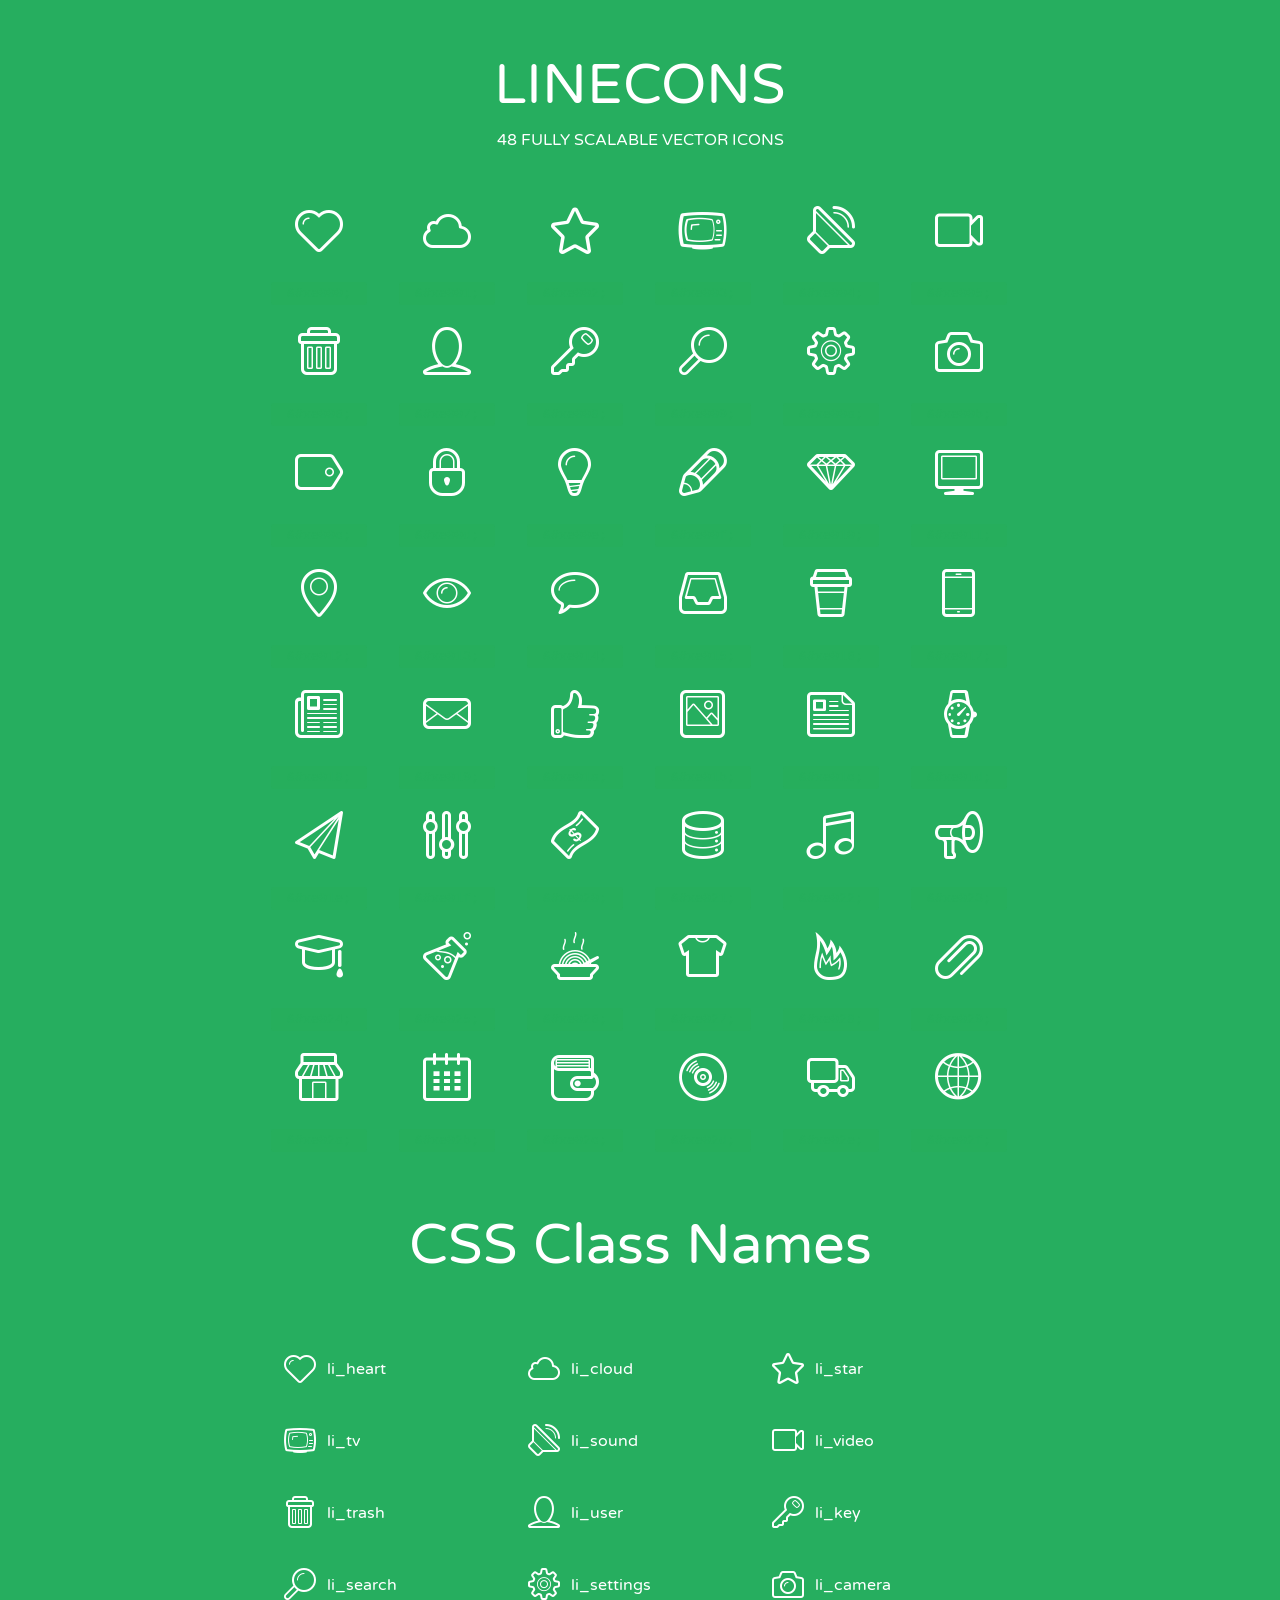
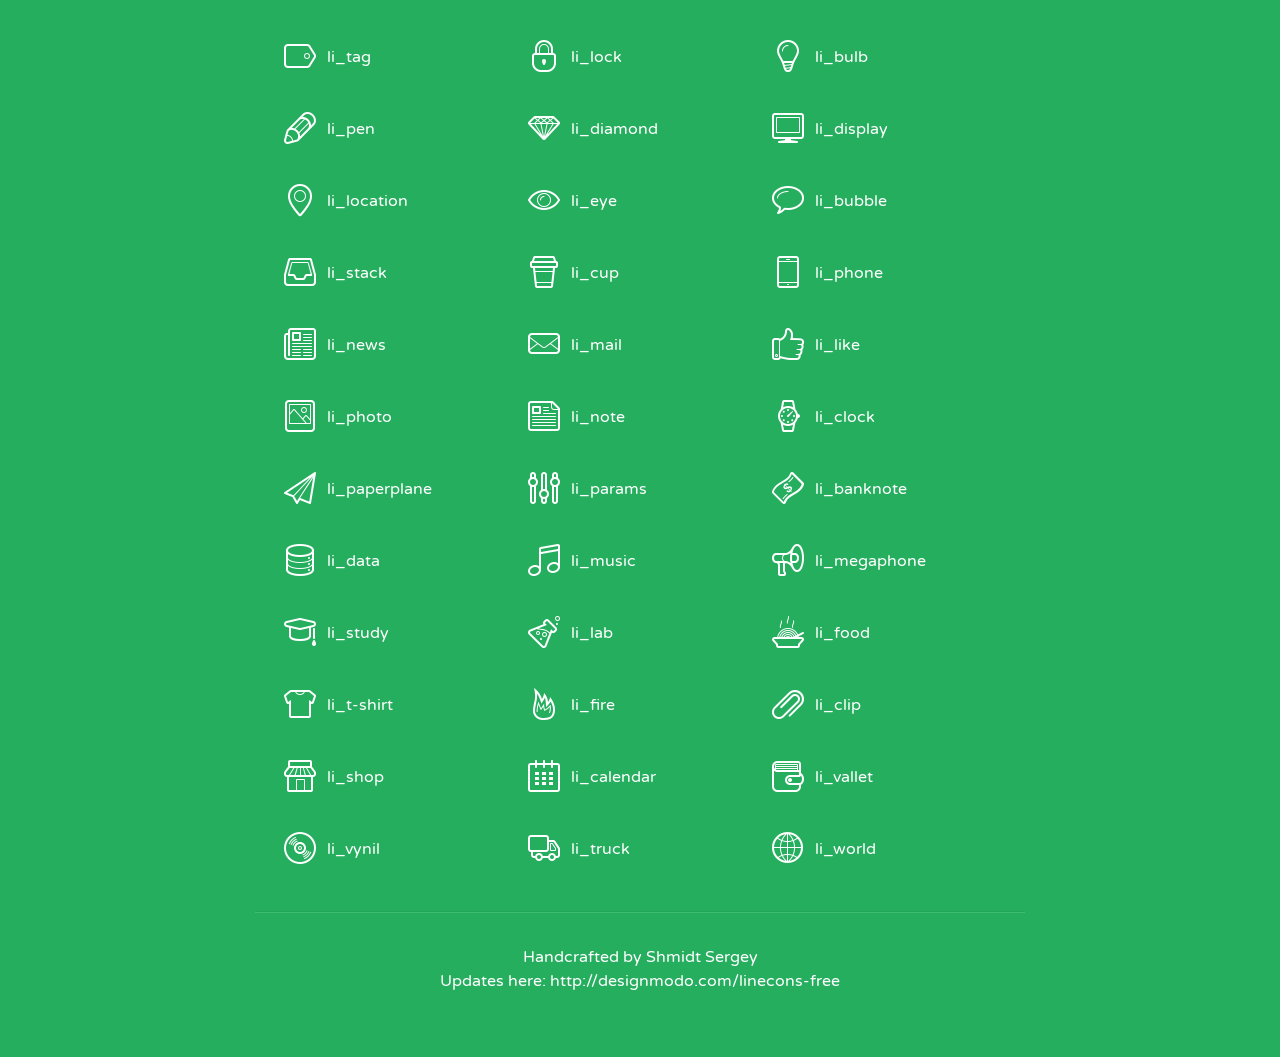
<file: bkt_1_dashgumfree/assets/lineicons/index.html>
<!doctype html>
<html>
<head>
<title>LINECONS - 48 Fully Scalable Vector Icons</title>
<link rel="stylesheet" href="style.css" />
<link href='http://fonts.googleapis.com/css?family=Varela+Round' rel='stylesheet' type='text/css'>
<!--[if lte IE 7]><script src="lte-ie7.js"></script><![endif]-->

<!-- 

Thanks http://icomoon.io/app/ for amazing service!

-->


<style>
	section, header, footer {display: block;}
	body {
		font-family: 'Varela Round', sans-serif;
		color: #333333;
		line-height: 1.5;
		font-size: 16px;
		background:#26ae5f;
		color:white;
		-moz-text-shadow: 0 1px 1px rgba(0, 0, 0, 0.21);
		-webkit-text-shadow: 0 1px 1px rgba(0, 0, 0, 0.21);
	}
	* {
		-moz-box-sizing: border-box;
		-webkit-box-sizing: border-box;
		box-sizing: border-box;
		margin: 0;
		padding: 0;
	}
	.glyph {
		float: left;
		text-align: center;
		padding: .5em;
		margin: 0 .5em;
		width: 7em;
		border-radius: .375em;
		top:0;
		position:relative;
		-webkit-transition:0.2s ease-in;
		-o-transition:0.2s ease-in;
		-moz-transition:0.2s ease-in;
		-ie-transition:0.2s ease-in;
		transition:0.2s ease-in;
	}
	.glyph input {
		width: 100%;
		text-align: center;
		font-family: consolas, monospace;
		border-radius:3px;
		border:none;
		padding:4px;
		background:#26AE5C;
		color:#26AE5C;
		-webkit-transition:0.2s ease-in;
		-o-transition:0.2s ease-in;
		-moz-transition:0.2s ease-in;
		-ie-transition:0.2s ease-in;
		transition:0.2s ease-in;
	}
	.glyph:hover input {
		background:#26ae5f;
		padding:4px;
		color:#ffffff;
	}
	.glyph:hover {
		-webkit-transition: all 0.5s ease-out;
		background:#222821;
		color:#fff;
		text-shadow: none;
		-moz-text-shadow: none;
		-webkit-text-shadow: none;
		top:-5px;
		position:relative;
	}
	.glyph input, .mtm {
		margin-top: .75em;
	}
	.w-main {
		width: 770px;
		text-align:center;
	}
	.centered {
		margin-left: auto;
		margin-right: auto;
	}
	.fs1 {
		font-size: 3em;
	}
	header {
		margin: 2em 0;
		padding-bottom: .5em;
	}
	header h1 {
		font-size: 3.5em;
		font-weight: normal;
	}
	.clearfix:before, .clearfix:after { content: ""; display: table; }
	.clearfix:after, .clear { clear: both; }
	footer {
		margin: 2em 0;
		padding: 2em 0;
		border-top: 1px solid rgb(60, 189, 114);
		box-shadow: 0 -1px rgb(33, 165, 89);
	}
	a, a:visited {
		color: #ffffff; text-decoration:none;
	}
	a:hover, a:focus {color: #222821; text-decoration:none;}
	.box1 {
		display: inline-block;
		width: 14em;
		padding: .25em .5em;
		margin: .5em 1em .5em 0;
		text-align:left;
		
	}
	.box1 span { 
		font-size:2em;
		position: relative;
		top: 0.25em;
		margin-right: 0.1em;
	}
</style>
</head>
<body>
	<div class="w-main centered">
	<section class="mtm clearfix" id="glyphs">
	<header>
		<h1>LINECONS</h1>
		<p>48 FULLY SCALABLE VECTOR ICONS</p>
	</header>
	<div class="glyph">
		<div class="fs1" aria-hidden="true" data-icon="&#xe000;"></div>
		<input type="text" readonly="readonly" value="&amp;#xe000;" />
	</div>
	<div class="glyph">
		<div class="fs1" aria-hidden="true" data-icon="&#xe001;"></div>
		<input type="text" readonly="readonly" value="&amp;#xe001;" />
	</div>
	<div class="glyph">
		<div class="fs1" aria-hidden="true" data-icon="&#xe002;"></div>
		<input type="text" readonly="readonly" value="&amp;#xe002;" />
	</div>
	<div class="glyph">
		<div class="fs1" aria-hidden="true" data-icon="&#xe003;"></div>
		<input type="text" readonly="readonly" value="&amp;#xe003;" />
	</div>
	<div class="glyph">
		<div class="fs1" aria-hidden="true" data-icon="&#xe004;"></div>
		<input type="text" readonly="readonly" value="&amp;#xe004;" />
	</div>
	<div class="glyph">
		<div class="fs1" aria-hidden="true" data-icon="&#xe005;"></div>
		<input type="text" readonly="readonly" value="&amp;#xe005;" />
	</div>
	<div class="glyph">
		<div class="fs1" aria-hidden="true" data-icon="&#xe006;"></div>
		<input type="text" readonly="readonly" value="&amp;#xe006;" />
	</div>
	<div class="glyph">
		<div class="fs1" aria-hidden="true" data-icon="&#xe007;"></div>
		<input type="text" readonly="readonly" value="&amp;#xe007;" />
	</div>
	<div class="glyph">
		<div class="fs1" aria-hidden="true" data-icon="&#xe008;"></div>
		<input type="text" readonly="readonly" value="&amp;#xe008;" />
	</div>
	<div class="glyph">
		<div class="fs1" aria-hidden="true" data-icon="&#xe009;"></div>
		<input type="text" readonly="readonly" value="&amp;#xe009;" />
	</div>
	<div class="glyph">
		<div class="fs1" aria-hidden="true" data-icon="&#xe00a;"></div>
		<input type="text" readonly="readonly" value="&amp;#xe00a;" />
	</div>
	<div class="glyph">
		<div class="fs1" aria-hidden="true" data-icon="&#xe00b;"></div>
		<input type="text" readonly="readonly" value="&amp;#xe00b;" />
	</div>
	<div class="glyph">
		<div class="fs1" aria-hidden="true" data-icon="&#xe00c;"></div>
		<input type="text" readonly="readonly" value="&amp;#xe00c;" />
	</div>
	<div class="glyph">
		<div class="fs1" aria-hidden="true" data-icon="&#xe00d;"></div>
		<input type="text" readonly="readonly" value="&amp;#xe00d;" />
	</div>
	<div class="glyph">
		<div class="fs1" aria-hidden="true" data-icon="&#xe00e;"></div>
		<input type="text" readonly="readonly" value="&amp;#xe00e;" />
	</div>
	<div class="glyph">
		<div class="fs1" aria-hidden="true" data-icon="&#xe00f;"></div>
		<input type="text" readonly="readonly" value="&amp;#xe00f;" />
	</div>
	<div class="glyph">
		<div class="fs1" aria-hidden="true" data-icon="&#xe010;"></div>
		<input type="text" readonly="readonly" value="&amp;#xe010;" />
	</div>
	<div class="glyph">
		<div class="fs1" aria-hidden="true" data-icon="&#xe011;"></div>
		<input type="text" readonly="readonly" value="&amp;#xe011;" />
	</div>
	<div class="glyph">
		<div class="fs1" aria-hidden="true" data-icon="&#xe012;"></div>
		<input type="text" readonly="readonly" value="&amp;#xe012;" />
	</div>
	<div class="glyph">
		<div class="fs1" aria-hidden="true" data-icon="&#xe013;"></div>
		<input type="text" readonly="readonly" value="&amp;#xe013;" />
	</div>
	<div class="glyph">
		<div class="fs1" aria-hidden="true" data-icon="&#xe014;"></div>
		<input type="text" readonly="readonly" value="&amp;#xe014;" />
	</div>
	<div class="glyph">
		<div class="fs1" aria-hidden="true" data-icon="&#xe015;"></div>
		<input type="text" readonly="readonly" value="&amp;#xe015;" />
	</div>
	<div class="glyph">
		<div class="fs1" aria-hidden="true" data-icon="&#xe016;"></div>
		<input type="text" readonly="readonly" value="&amp;#xe016;" />
	</div>
	<div class="glyph">
		<div class="fs1" aria-hidden="true" data-icon="&#xe017;"></div>
		<input type="text" readonly="readonly" value="&amp;#xe017;" />
	</div>
	<div class="glyph">
		<div class="fs1" aria-hidden="true" data-icon="&#xe018;"></div>
		<input type="text" readonly="readonly" value="&amp;#xe018;" />
	</div>
	<div class="glyph">
		<div class="fs1" aria-hidden="true" data-icon="&#xe019;"></div>
		<input type="text" readonly="readonly" value="&amp;#xe019;" />
	</div>
	<div class="glyph">
		<div class="fs1" aria-hidden="true" data-icon="&#xe01a;"></div>
		<input type="text" readonly="readonly" value="&amp;#xe01a;" />
	</div>
	<div class="glyph">
		<div class="fs1" aria-hidden="true" data-icon="&#xe01b;"></div>
		<input type="text" readonly="readonly" value="&amp;#xe01b;" />
	</div>
	<div class="glyph">
		<div class="fs1" aria-hidden="true" data-icon="&#xe01c;"></div>
		<input type="text" readonly="readonly" value="&amp;#xe01c;" />
	</div>
	<div class="glyph">
		<div class="fs1" aria-hidden="true" data-icon="&#xe01d;"></div>
		<input type="text" readonly="readonly" value="&amp;#xe01d;" />
	</div>
	<div class="glyph">
		<div class="fs1" aria-hidden="true" data-icon="&#xe01e;"></div>
		<input type="text" readonly="readonly" value="&amp;#xe01e;" />
	</div>
	<div class="glyph">
		<div class="fs1" aria-hidden="true" data-icon="&#xe01f;"></div>
		<input type="text" readonly="readonly" value="&amp;#xe01f;" />
	</div>
	<div class="glyph">
		<div class="fs1" aria-hidden="true" data-icon="&#xe020;"></div>
		<input type="text" readonly="readonly" value="&amp;#xe020;" />
	</div>
	<div class="glyph">
		<div class="fs1" aria-hidden="true" data-icon="&#xe021;"></div>
		<input type="text" readonly="readonly" value="&amp;#xe021;" />
	</div>
	<div class="glyph">
		<div class="fs1" aria-hidden="true" data-icon="&#xe022;"></div>
		<input type="text" readonly="readonly" value="&amp;#xe022;" />
	</div>
	<div class="glyph">
		<div class="fs1" aria-hidden="true" data-icon="&#xe023;"></div>
		<input type="text" readonly="readonly" value="&amp;#xe023;" />
	</div>
	<div class="glyph">
		<div class="fs1" aria-hidden="true" data-icon="&#xe024;"></div>
		<input type="text" readonly="readonly" value="&amp;#xe024;" />
	</div>
	<div class="glyph">
		<div class="fs1" aria-hidden="true" data-icon="&#xe025;"></div>
		<input type="text" readonly="readonly" value="&amp;#xe025;" />
	</div>
	<div class="glyph">
		<div class="fs1" aria-hidden="true" data-icon="&#xe026;"></div>
		<input type="text" readonly="readonly" value="&amp;#xe026;" />
	</div>
	<div class="glyph">
		<div class="fs1" aria-hidden="true" data-icon="&#xe027;"></div>
		<input type="text" readonly="readonly" value="&amp;#xe027;" />
	</div>
	<div class="glyph">
		<div class="fs1" aria-hidden="true" data-icon="&#xe028;"></div>
		<input type="text" readonly="readonly" value="&amp;#xe028;" />
	</div>
	<div class="glyph">
		<div class="fs1" aria-hidden="true" data-icon="&#xe029;"></div>
		<input type="text" readonly="readonly" value="&amp;#xe029;" />
	</div>
	<div class="glyph">
		<div class="fs1" aria-hidden="true" data-icon="&#xe02a;"></div>
		<input type="text" readonly="readonly" value="&amp;#xe02a;" />
	</div>
	<div class="glyph">
		<div class="fs1" aria-hidden="true" data-icon="&#xe02b;"></div>
		<input type="text" readonly="readonly" value="&amp;#xe02b;" />
	</div>
	<div class="glyph">
		<div class="fs1" aria-hidden="true" data-icon="&#xe02c;"></div>
		<input type="text" readonly="readonly" value="&amp;#xe02c;" />
	</div>
	<div class="glyph">
		<div class="fs1" aria-hidden="true" data-icon="&#xe02d;"></div>
		<input type="text" readonly="readonly" value="&amp;#xe02d;" />
	</div>
	<div class="glyph">
		<div class="fs1" aria-hidden="true" data-icon="&#xe02e;"></div>
		<input type="text" readonly="readonly" value="&amp;#xe02e;" />
	</div>
	<div class="glyph">
		<div class="fs1" aria-hidden="true" data-icon="&#xe02f;"></div>
		<input type="text" readonly="readonly" value="&amp;#xe02f;" />
	</div>
	</section>
	<div class="clear"></div>
	<section class="mtm clearfix" id="glyphs">
	<header>
		<h1>CSS Class Names</h1>
	</header>
	<span class="box1">
		<span aria-hidden="true" class="li_heart"></span>
		&nbsp;li_heart
	</span>
	<span class="box1">
		<span aria-hidden="true" class="li_cloud"></span>
		&nbsp;li_cloud
	</span>
	<span class="box1">
		<span aria-hidden="true" class="li_star"></span>
		&nbsp;li_star
	</span>
	<span class="box1">
		<span aria-hidden="true" class="li_tv"></span>
		&nbsp;li_tv
	</span>
	<span class="box1">
		<span aria-hidden="true" class="li_sound"></span>
		&nbsp;li_sound
	</span>
	<span class="box1">
		<span aria-hidden="true" class="li_video"></span>
		&nbsp;li_video
	</span>
	<span class="box1">
		<span aria-hidden="true" class="li_trash"></span>
		&nbsp;li_trash
	</span>
	<span class="box1">
		<span aria-hidden="true" class="li_user"></span>
		&nbsp;li_user
	</span>
	<span class="box1">
		<span aria-hidden="true" class="li_key"></span>
		&nbsp;li_key
	</span>
	<span class="box1">
		<span aria-hidden="true" class="li_search"></span>
		&nbsp;li_search
	</span>
	<span class="box1">
		<span aria-hidden="true" class="li_settings"></span>
		&nbsp;li_settings
	</span>
	<span class="box1">
		<span aria-hidden="true" class="li_camera"></span>
		&nbsp;li_camera
	</span>
	<span class="box1">
		<span aria-hidden="true" class="li_tag"></span>
		&nbsp;li_tag
	</span>
	<span class="box1">
		<span aria-hidden="true" class="li_lock"></span>
		&nbsp;li_lock
	</span>
	<span class="box1">
		<span aria-hidden="true" class="li_bulb"></span>
		&nbsp;li_bulb
	</span>
	<span class="box1">
		<span aria-hidden="true" class="li_pen"></span>
		&nbsp;li_pen
	</span>
	<span class="box1">
		<span aria-hidden="true" class="li_diamond"></span>
		&nbsp;li_diamond
	</span>
	<span class="box1">
		<span aria-hidden="true" class="li_display"></span>
		&nbsp;li_display
	</span>
	<span class="box1">
		<span aria-hidden="true" class="li_location"></span>
		&nbsp;li_location
	</span>
	<span class="box1">
		<span aria-hidden="true" class="li_eye"></span>
		&nbsp;li_eye
	</span>
	<span class="box1">
		<span aria-hidden="true" class="li_bubble"></span>
		&nbsp;li_bubble
	</span>
	<span class="box1">
		<span aria-hidden="true" class="li_stack"></span>
		&nbsp;li_stack
	</span>
	<span class="box1">
		<span aria-hidden="true" class="li_cup"></span>
		&nbsp;li_cup
	</span>
	<span class="box1">
		<span aria-hidden="true" class="li_phone"></span>
		&nbsp;li_phone
	</span>
	<span class="box1">
		<span aria-hidden="true" class="li_news"></span>
		&nbsp;li_news
	</span>
	<span class="box1">
		<span aria-hidden="true" class="li_mail"></span>
		&nbsp;li_mail
	</span>
	<span class="box1">
		<span aria-hidden="true" class="li_like"></span>
		&nbsp;li_like
	</span>
	<span class="box1">
		<span aria-hidden="true" class="li_photo"></span>
		&nbsp;li_photo
	</span>
	<span class="box1">
		<span aria-hidden="true" class="li_note"></span>
		&nbsp;li_note
	</span>
	<span class="box1">
		<span aria-hidden="true" class="li_clock"></span>
		&nbsp;li_clock
	</span>
	<span class="box1">
		<span aria-hidden="true" class="li_paperplane"></span>
		&nbsp;li_paperplane
	</span>
	<span class="box1">
		<span aria-hidden="true" class="li_params"></span>
		&nbsp;li_params
	</span>
	<span class="box1">
		<span aria-hidden="true" class="li_banknote"></span>
		&nbsp;li_banknote
	</span>
	<span class="box1">
		<span aria-hidden="true" class="li_data"></span>
		&nbsp;li_data
	</span>
	<span class="box1">
		<span aria-hidden="true" class="li_music"></span>
		&nbsp;li_music
	</span>
	<span class="box1">
		<span aria-hidden="true" class="li_megaphone"></span>
		&nbsp;li_megaphone
	</span>
	<span class="box1">
		<span aria-hidden="true" class="li_study"></span>
		&nbsp;li_study
	</span>
	<span class="box1">
		<span aria-hidden="true" class="li_lab"></span>
		&nbsp;li_lab
	</span>
	<span class="box1">
		<span aria-hidden="true" class="li_food"></span>
		&nbsp;li_food
	</span>
	<span class="box1">
		<span aria-hidden="true" class="li_t-shirt"></span>
		&nbsp;li_t-shirt
	</span>
	<span class="box1">
		<span aria-hidden="true" class="li_fire"></span>
		&nbsp;li_fire
	</span>
	<span class="box1">
		<span aria-hidden="true" class="li_clip"></span>
		&nbsp;li_clip
	</span>
	<span class="box1">
		<span aria-hidden="true" class="li_shop"></span>
		&nbsp;li_shop
	</span>
	<span class="box1">
		<span aria-hidden="true" class="li_calendar"></span>
		&nbsp;li_calendar
	</span>
	<span class="box1">
		<span aria-hidden="true" class="li_vallet"></span>
		&nbsp;li_vallet
	</span>
	<span class="box1">
		<span aria-hidden="true" class="li_vynil"></span>
		&nbsp;li_vynil
	</span>
	<span class="box1">
		<span aria-hidden="true" class="li_truck"></span>
		&nbsp;li_truck
	</span>
	<span class="box1">
		<span aria-hidden="true" class="li_world"></span>
		&nbsp;li_world
	</span>
	</section>
	<footer>
		<p>Handcrafted by <a href="http://shmidt.in">Shmidt Sergey</a></p>
		<p>Updates here: <a href="http://designmodo.com/linecons-free">http://designmodo.com/linecons-free</a></p>
	</footer>
	</div>
	<script>
	document.getElementById("glyphs").addEventListener("click", function(e) {
		var target = e.target;
		if (target.tagName === "INPUT") {
			target.select();
		}
	});
	</script>
</body>
</html>
</file>
<file: tops_12_GARAGE/12 GARAGE/style/mystyle.css>
.allcontain{
	max-width: 1366px;
	margin-left: auto;
	margin-right: auto;
}
.header{
	background-color: #191919;
	
}
.header .container{
	padding: 0px;
}

.socialicon{
list-style-type: none;
display: inline-block;
margin: 0px;
padding-left: 11.2%;
 
}
.socialicon>li{
float: left;
padding-top: 2px;

}
.socialicon>li>a{
padding-right: 10px;
color: #fff;
text-decoration: none;
}
.socialicon>li>a:hover{
	color: #C59E47;

}
 
.givusacall{
	list-style-type: none;
	display: inline-block;
	letter-spacing: 1px;
	font-family: 'BebasNeue Regular';
	font-size: 12.7px;	
	color: #E7E7E7;
	margin-bottom: 0px;
	padding-left: 26.1%;
}
.givusacall>li{
		float: right;
}
 .logreg{
 	list-style-type: none;
 	display: inline-block;
 	
	font-family: 'BebasNeue Regular';
	font-size: 9pt;
	color: #E7E7E7;
	margin-bottom: 0px;
	padding-left: 23%;
}
.logreg>li{
float: left;

}
.logreg>li>a{
	text-decoration: none;
	color: #E7E7E7;
	padding-right: 6px;
}
.logreg>li>a:hover{
	color:#C59E47;
}
.logreg .register{
	border-left: 1px solid #E7E7E7;
	padding-left: 6px;
	padding-top: 0px;
	padding-bottom: 0px;
}
.copyrights{
	text-indent:-9999px;
	height:0;
	line-height:0;
	font-size:0;
	overflow:hidden;
}
@media screen and (max-width: 825px) {
.socialicon{
padding-left: 5%;
}
.givusacall{
	padding-left: 15%;
}
}
@media screen and (max-width: 555px){
	.givusacall{
	padding-left: 10%;
}
.logreg{
		padding-left: 13%;
}
}
@media screen and (max-width: 440px){
	.givusacall{
	padding-left: 3%;
	font-size: 11px;
}
.logreg{
		padding-left: 8%;
		font-size: 11px;
}
.socialicon>li{
	font-size: 11px;
}
.socialicon{
	padding-left: 0px;
}
}

/*----------------------End Header --------------------*/
 
.logo{
	position: absolute;
	float: left;
	z-index: 999;
	width:124px;
	height: 124px;
	padding-top: 9px;

}
.topnav{
	background: none;
}
.topnavbar .container{
	margin-left: 107px !important;
}
.toggle-costume{
	float: left;
}

#navbarontop{
	padding-left: 312px;
	padding-top: 17px;
	height:69px; 
}
@font-face {
  font-family: "BebasNeue Regular";
    src: url(../source/fonts/BebasNeue-Regular.otf) format("truetype");
}
  #navbarontop > li > a {
  	font-family: 'BebasNeue Regular';
  	font-size: 17px;
  	color: #313943;
    padding-top: 5px;
    padding-bottom: 6px;
    margin-bottom: 22px;
 	padding-left: 10px;
    padding-right: 10px!important;
    margin-left: 34px;
    border-bottom: 2px solid rgba(0,0,0,.0);

  }
  #navbarontop > li >a:hover{
  	background-color: none!important;
  	background: none!important;
  	border-bottom: 2px solid #C59E47;
  }
 

 #navbarontop>button{
 	background: none;
 	background-color: none;
 	border: 2px solid #C59E47;
 	font-family: 'BebasNeue Regular';
 	margin-left: 60px;
  	font-size: 16.99px;
  	color: #313943;
  	padding-left: 19px;
  	padding-right: 19px;
  	padding-top: -2px;
  	padding-bottom:-2px;
 }
 #navbarontop>button:hover{
 	background-color: #C59E47;
 	color: #fff;
 }
 .dropdowncostume{
 	margin-left: 0px;
 }
 .navbar-default .toggle-costume:hover,
.navbar-default .toggle-costume:focus {
  background-color: #000;
}
.navbar-default .toggle-costume.icon-bar {
  background-color: #fff;
}
.navbar-default .toggle-costume:hover .icon-bar {
  background-color: #fff;
}
#navbarontop .open > a,
#navbarontop .open > a:hover,
#navbarontop .open > a:focus {
	background-color: none!important;
  border-color: #C59E47;
}
#navbarontop a:focus {
  outline: none;
  border-bottom: 2px solid #C59E47; 
}
.navbar-default .navbar-nav .open .dropdown-menu > li > a {
	font-family: 'BebasNeue Regular';
	font-size: 13pt;
	color: #000;
	background-color: rgba(255,255,255,.5);
	text-align: center;

}
.navbar-default .navbar-nav .open .dropdown-menu > li > a:hover{
	background-color: #fff;
}
.dropdown.open .dropdown-menu {
    max-height: 200px;
    opacity: 1;
}

 /*----------------- Navbar On Top Media screen -------------*/
@media screen and (min-width: 320px) and (max-width: 480px){
.dropdowncostume{
	padding-left: 0px;
	margin-left: 0px;
}
.topnavbar .container{
	margin-left: 10px !important;
}
.logo{
	position: absolute;
	top:0px;
	padding-top: 9px;
	-webkit-transform: scale(0.5); /* Saf3.1+, Chrome */
    -moz-transform: scale(0.5); /* FF3.5+ */
    -ms-transform: scale(0.5); /* IE9 */
    -o-transform: scale(0.5); /* Opera 10.5+ */
     transform: scale(0.5);
}
.toggle-costume{
	float: right;
}
#navbarontop{
	 padding-left: 0px;
	padding-top: 26px; 
	height: 250px;
}
#navbarontop>li>a{
	margin-left: 0px;
	padding-left: 50px;
	font-size: 13pt;
	margin-bottom: 10px;

}
 #navbarontop>button{
 	margin-left:50px;
 
 }
.navbar-default .navbar-nav .open .dropdowncostume > li > a {
	text-align: left;
	margin-left: 40px;
}
#upmenu{
	margin-bottom: 15px;
}
}
@media screen and (min-width: 481px) and (max-width: 767px){
.topnavbar .container{
	margin-left: 10px !important;
}
.toggle-costume{
float: right;
}
 #navbarontop>button{
 	margin-left:50px;
 
 }
.logo{
	position: absolute;
	top:10px;
	padding-top: 9px;
	-webkit-transform: scale(0.7); /* Saf3.1+, Chrome */
    -moz-transform: scale(0.7); /* FF3.5+ */
    -ms-transform: scale(0.7); /* IE9 */
    -o-transform: scale(0.7); /* Opera 10.5+ */
     transform: scale(0.7);
}
#navbarontop{
	 padding-left: 0px;
	padding-top: 40px; 
	height: 250px;
}
#navbarontop>li>a{
	margin-left: 0px;
	padding-left: 50px;
	font-size: 13pt;
	margin-bottom: 10px;

}
.navbar-default .navbar-nav .open .dropdowncostume > li > a {
	text-align: left;
	margin-left: 40px;
}
#upmenu{
	margin-bottom: 15px;
}
}
@media screen and (min-width: 768px) and (max-width: 1199px){
	.topnavbar .container {
		margin-left: 50px !important;
	}
	#navbarontop{
		padding-left: 25%;
	}
	#navbarontop > li > a {
    padding-bottom: 6px;
    margin-bottom: 22px;
 	padding-left: 0px;
    padding-right: 0px!important;
    margin-left: 20px;

  }
}



/* ------------------------ End Navbar On Top -----------------*/
/*------------------------- Start Carousel --------------------*/


@font-face{
	font-family: "OpenSans Semibold";
	src: url(../source/fonts/OpenSans-Semibold.ttf) format("truetype");

}
.carousel-caption{
	z-index: 999;
}
.carousel-caption>h2{
	text-align: left;
	font-family: 'OpenSans Semibold';
	font-size: 25.12pt;
	text-shadow: 0 0px 0px rgba(0, 0, 0, .0);

}
@font-face{
	font-family: "OpenSans Regular";
	src:url(../source/fonts/OpenSans-Regular.ttf) format("truetype");
}
.carousel-caption>h2>p{
font-family: :'OpenSans Regular';
font-size: 15.88pt;
}
.carousel-caption {
    top: 35%;
    left:13%;
    right:auto;
    bottom: auto;
}

@media screen and (min-width: 320px) and (max-width:767px){
.carousel-caption>h2{
	font-size: 13pt;
}
.carousel-caption {
    top: 15%;

}
 
.carousel-caption>p{
font-size: 10pt;
}	
}
 

/* -----------------------------Second Navbar ---------------------------------------*/
.downicon{
	padding-left: 40px;
}
.midle-nav{
	background: rgba(248,199,45,.8);
 	border: 0px;
 	position: absolute;
 	bottom: 0px;
 	width: 100%;
 	margin: 0px;
 	border-radius: 0px;
 
 
}
#navbarmidle{
		padding-left: 6.6%;
		padding-bottom: 26px;
		width: 100%;
 
}
.searchtxt{
	max-width: 1349px;
}
.searchtxt>h1{
	font-family: "OpenSans Semibold";
	font-size: 22pt;
	color: #fff;
	margin-top: 14px;
	margin-bottom: 14px;
	padding-left: 15px;
	max-width: 1349px;

}
.navbar-default .textcostume:hover,
.navbar-default .textcostume:focus {
  background-color: #fff;
}
.navbar-default .textcostume:hover .icon-bar {
  background-color: #000;
}
.navbar-default .textcostume:focus .icon-bar{
	background-color: #000;
}
.navbar-default .textcostume .icon-bar {
  background-color: #fff;
}
.navbar-default .textcostume {
  border-color: #fff;
}
.navbar-default .textcostume . {
  border-color: #fff;
}
.navbarborder>li{
	margin-right: 9px;
}
.navbarborder>li>a{
	font-family: "OpenSans Regular";
	font-size: 13pt;
	color: #fff !important;
	background-color: none;
	padding-top: 11px;
	padding-bottom: 11px;
	border: 1px solid #fff!important;
}
.navbarborder>li>a:hover{
	color: #F8C72D !important;
	background-color: #fff!important;

}
.navbarborder>li:last-child{
 	padding-right: 0px;
 	margin-right: 0px;
	margin-left: 30px;
	padding-right: 0px;
}
.searchform{
	padding-right: 64px;
	background: none;
	background-color: none;
	border: 1px solid #fff;
	border-radius: 0px;
	box-shadow: 0px;
	box-shadow: inset 0px;
	height: 44px;
	margin: 0px;
}
.searchform:focus {
  border-color: #fff;
  outline: 0;
  -webkit-box-shadow: inset 0 1px 1px rgba(0,0,0,.075), 0 0 8px rgba(255, 255, 255, .6);
          box-shadow: inset 0 1px 1px rgba(0,0,0,.075), 0 0 8px rgba(255, 255, 255, .6);
}
.searchformmargin{
	margin: 0px;
	border: 0px;
	padding: 0px;
	margin-right: 9px;
}
.searchform::-webkit-input-placeholder {
    color: #fff;
    font-family: "OpenSans Regular";
    font-size:13pt;
    box-shadow: 0px;
 

}
.searchform::-moz-placeholder {
    /* FF 19+ */
    color: #fff;
    font-family: "OpenSans Regular";
    font-size: 13pt;
    box-shadow: 0px;
 

}
.priceslider{
	font-family: "OpenSans Regular";
	background-color: none;
	background: none;
	border: none;
	color: #fff;
}
.slidertxt{
	font-family: "OpenSans Regular";
	color: #fff;
}
.searchnav{
	margin-right: 7.3%;
}
.searchbutton{
	border: 0px;
	background: none;
	background-color: none;
	font-size: 13pt;
	color: #fff;
	padding-top: 20px;
}
.btn-costume{
	border-radius: 0px;
}

 

@media only screen and (min-width: 1366px){
	.li-category{
		width: 205px;
	}
	.li-minyear{
		width: 156px;
	}
	.li-maxyear{
		width: 156px;
	}
	.li-slideprice{
		margin-left: 36px;
		width: 249px;
	}
	.li-search{
		margin-left: 40px;
	}
}
@media only screen and (min-width: 768px) and (max-width: 1365px){
	.midle-nav{
		position: relative;
		background: rgb(248,199,45);
		top:0px;
 
 
}
 
.searchtxt>h1{
	font-size: 18pt;
 
 
	padding-left: 0px;

}
.navbarborder>li{
	padding-right: 9px;
 
}
.searchform{
	padding-right: 10px;
	height: 44px;
	margin: 0px;
	margin-right: 9px;
}
.searchformmargin{
	margin-bottom: 20px;
 
 
}
.searchbutton{
	margin-right: 0px;
	margin-left: 0px;
}

}
@media screen and (min-width: 1065px) and (max-width: 1140px){
	#navbarmidle{
		padding-left: 10px;
		padding-right: 0px;
	}
}
 
@media screen and (min-width:768px)and (max-width: 1064px){
 #navbarmidle{
 	max-width: 671px;
 	margin-right: auto;
 	margin-left: auto;

 padding-right: 0px;
padding-left: 0px;
 }
.navbarborder{
	width: 520px;
}	
	 #amount{
	 	width: 100px;
	 	font-size: 10px;
	 }
	  #slider-range{
	 	width: 130px!important;
	 }
	 .li-slideprice>p{
	 	font-size: 10px;
	 	width: 132px;
	 }
	 .li-slideprice{
	 	width: 135px;
	 }
.navbarborder>li>a{
	font-size: 12px;
	padding-left: 5px;
	padding-right: 5px;
}
.downicon{
		padding-left: 5px;
		margin-left: 5px;
	}
.searchform{
	width: 40px;
}
.searchform::-webkit-input-placeholder {
    font-size:11pt;
}
.searchform::-moz-placeholder {
    font-size: 11pt;
}
.navbar-form .searchform{
	width: 133px;
}
.navbarborder>li:last-child{
	margin-left: 0px;
}
}
@media screen and (max-width: 767px){
#navbarmidle{
	padding-left: 20px;
	background: rgb(248,199,45);
}
.navbarborder>li:last-child {
	margin-left: 0px;
}
.navbarborder>li{
	margin-right: 0px;
}	
	.li-category{
		width: 100%;
	}
	.li-minyear{
		width: 100%;
	}
	.li-maxyear{
		width: 100%;
	}
	#amount{
	 	width: 50%;
	 	font-size: 14px;
	 }
	  #slider-range{
	 	width: 98%!important;
	 }
	 .li-slideprice>p{
	 	font-size: 14px;
	 	width: 100%;
	 }
	 .li-slideprice{
	 	width: 100%;
	 	margin-left: 0px;
	 }
.midle-nav{
		position:relative;
		top:0px;
		background: rgba(248,199,45,.9)
	}
	.navbarborder{
		margin-left: 0px;
		margin-right: 0px;
	}
	.navbarborder>li{
		padding-left: 0px;
		padding-bottom: 20px;
		padding-right: 0px;
	}
	.navbarborder>li>a{
		font-weight: bold;
	}

 .textcostume>h1{
 	position: absolute;
 	left: -200px;
 	top:-20px;
 	font-family: "OpenSans Semibold";
	font-size: 22pt;
	color: #fff;

 }
 .searchtxt>h1{
 	font-size: 0pt;
}
.searchbutton{
display: block;
margin-right: auto;
margin-left: auto;
}
.searchform::-webkit-input-placeholder {
font-weight: bold;
}
.searchform::-moz-placeholder {
    /* FF 19+ */
font-weight: bold;
 

}
.searchformmargin{
	margin-bottom: 20px;
	border: 0px;
	padding: 0px;
	margin-right: 0px;
}

}

 
/*   ---------------------------   fetured cars   ---------------------------------    */
@font-face{
	font-family: "OpenSans-Light";
	src: url(../source/fonts/OpenSans-Light.ttf) format("truetype");
}
.feturedsection>h1{
	font-family: "OpenSans-Light";
	font-size: 41px;
	padding-top: 46px;
	padding-bottom: 50px;
	color: #020243;
}

.carstxt{
	padding-left: 45px;
	padding-right: 88px;
}
.bdots{
	padding-right: 40px;
} 
.row{
	padding: 0px;
	margin: 0px;

}


@media screen and (min-width: 320px) and (max-width: 480px){
	.feturedsection>h1{
	font-size: 15pt;
	padding-top: 20px;
	padding-bottom: 20px;
 
}
.bdots{
	padding-right: 15px;
} 
.carstxt{
	padding-left: 20px;
	padding-right: 15px;
}
}
@media screen and (min-width: 480px) and (max-width: 640px){
	.feturedsection>h1{
	font-size: 20pt;
}
.bdots{
	padding-right: 20px;
}
.carstxt{
	padding-left: 20px;
	padding-right: 20px;
} 
}

/* -----------------------Featured Cars--------------------------------------------------------*/
.img1colon{
	max-width:46.3%;
}
.img1colon>img{
 
	width: 100%;
  
}
.costumrow{
	border-top: 1px solid #BABABA;
	border-bottom: 1px solid #BABABA;	
}
.txt1colon{
	width: 53.7%;
}
.featurecontant{
	width:85%;
	height: auto;
	border: 1px solid #C59E47;
	margin-top: 7%;
 
	margin-right: auto;
	margin-left: auto;
 
}
.featurecontant>h1{
	font-family: "OpenSans Regular";
	font-size: 19.8px;
	text-align: center;
	color: #5B5B5B;
	margin-top:14%;
	margin-bottom: 8px;

}
.featurecontant>p{
	font-family: "OpenSans Regular";
	font-size: 11.44px;
	text-align: center;
	color: #5B5B5B;
}
.featurecontant>h2{
	font-family: "OpenSans Regular";
	font-size: 12.41pt;
	color: #020243;
	text-align: center;
	letter-spacing: 8px;
	margin-top: 36%;
	margin-bottom: 19px;
}
.featurecontant>button{
	background: #020243;
	border: 1px solid #020243;
	font-family: "OpenSans Regular";
	font-size: 19px;
	color:#fff;
	letter-spacing: 5px;
	width: 68%;
	margin-left: 17%;
	margin-bottom: 26px;
	padding-top: 15px;
	padding-bottom: 15px;
}
.featurecontant>button:hover{
	-moz-transition: all .3s ease-in;
    -o-transition: all .3s ease-in;
    -webkit-transition: all .3s ease-in;
    transition: all .2s ease-in;
	border: 1px solid #020243;
	background: none;
	color: #020243;
} 
 

.img2colon{
	padding: 0px!important;
	margin: 0px!important;
	max-width:46.3%;

}
.img2colon>img{
	width: 100%;
}
#readmore{
	overflow-y: auto;
	position: absolute;
	background-color: #fff;
	top:0px;
	margin-top: 30px;
	height: 0px;
 	max-width: 290px;
}
#readmore>h1{
	text-align: center;
	font-family: "OpenSans Regular";
	color: #5B5B5B;
	font-size: 19.8px;
}
#readmore>p{
	font-family: "OpenSans Regular";
	font-size: 11.44px;
	text-align: center;
	color: #5B5B5B;
	margin-right: 20px;
	margin-left: 20px;
}
#readmore>button{
	background: none;
	border: 1px solid #020243; 
	font-family: "OpenSans Regular";
	font-size: 19px;
	color:#020243;
	letter-spacing: 5px;
	width: 70%;
	margin-left: 17%;
	margin-bottom: 26px;
	padding-top: 15px;
	padding-bottom: 15px;
}
#readmore>button:hover{
	background: #020243;
	color: #fff;
	-moz-transition: all .2s ease-in;
    -o-transition: all .2s ease-in;
    -webkit-transition: all .2s ease-in;
    transition: all .2s ease-in; 
} 
#readmore2{
	overflow-y: auto;
	position: absolute;
	background-color: #fff;
	top:0px;
	margin-top: 30px;
	height: 0px;
 	max-width: 290px;
}
#readmore2>h1{
	text-align: center;
	font-family: "OpenSans Regular";
	color: #5B5B5B;
	font-size: 19.8px;
}
#readmore2>p{
	font-family: "OpenSans Regular";
	font-size: 11.44px;
	text-align: center;
	color: #5B5B5B;
	margin-right: 20px;
	margin-left: 20px;
}
#readmore2>button{
	background: none;
	border: 1px solid #020243; 
	font-family: "OpenSans Regular";
	font-size: 19px;
	color:#020243;
	letter-spacing: 5px;
	width: 68%;
	margin-left: 17%;
	margin-bottom: 26px;
	padding-top: 15px;
	padding-bottom: 15px;
}
#readmore2>button:hover{
	background: #020243;
	color: #fff;
	-moz-transition: all .2s ease-in;
    -o-transition: all .2s ease-in;
    -webkit-transition: all .2s ease-in;
    transition: all .2s ease-in; 
}

@media screen and (max-width: 1198px){
.featurecontant{
width: 85%;
margin-right:auto;
margin-left: auto;

}
 
 
.costumrow{
	border-top: 0px solid #BABABA;
	border-bottom: 0px solid #BABABA;
}
.colborder1{
border-top: 1px solid #BABABA;
border-left: 1px solid #BABABA;
border-right:1px solid #BABABA; 
border-bottom: 1px solid #BABABA;
}
.colborder2{
border-left: 1px solid #BABABA;
border-right:1px solid #BABABA; 
border-bottom: 1px solid #BABABA;
}
.costumcol{
display: block;
max-width: 683px;
margin-right: auto;
margin-left: auto;
}
}
@media screen and (max-width: 651px){
.colborder1{
 border-top: 0px solid #BABABA;
 border-left:0px solid #BABABA;
 border-right:0px solid #BABABA; 
 border-bottom: 0px;
}
.img1colon>img{
	width: 312px;
	margin-left: 3px;
}
.img2colon>img{
	width: 312px;
	margin-left: 3px;
}
.colborder2{
border:0px solid #BABABA;
}
.txt1colon{
 width: 310px;
 margin-left: 3px;
}
.featurecontant{
 
width: 100%;
}
.costumcol{
display: block;
max-width: 320px;
margin-right: auto;
margin-left: auto;
}
#readmore{
 	max-width: 99%;
}
#readmore2{
 	max-width: 99%;
}
}

/*  ------------------------------------  *Latest cars *   -----------------------------------   */
.carimages{
	 max-width: 100%;
}
.latestcars>h1{
	font-family: "OpenSans-Light";
	font-size: 41px;
	letter-spacing: 10px;
	padding-top: 66px;
	padding-bottom: 70px;
	color: #020243;
}
.sortby{
	font-family: "OpenSans Regular";
	font-size: 16px;
	color: #262626;
}
.latestlist{
	color: #6D6D6D;
	font-family: "OpenSans Regular";
	font-size: 14px;
	color: #262626;
 
}
.latest-navleft{
	width: 752px;
	margin-left: auto!important;
	margin-right: auto!important;
	border: 0px;
	float: none!important;

}
.latest-navleft>li:last-child{
	padding-left: 216px;
}
.latest-navleft>li>a{
	color: #6D6D6D;
	font-family: "OpenSans Regular";
	font-size: 14.8px;
	border: 0px;
	padding-top: 0px;
 
}
.latest-navleft > li > a:hover,
.latest-navleft > li > a:focus {
  text-decoration: none;
  background-color: #fff;
  outline: none;
}
.latest-navleft>li>button{
	background: none;
	background-color: none;
	border: 0px;
	font-size: 15pt;
	color: #F8C72D;
}
.latest-navleft>li>button:hover{
	color: #3F86D2;
}

.latest-navleft>li>a:hover{
	background: none;
	background-color: none;
	border: 0px;
	 
}
@media screen and (min-width: 1366px){
.latest-navleft{
	width: 810px;

}	
}
@media screen and (max-width: 767px){
.latestcars>h1{
	font-size: 18px;
	letter-spacing: 5px;
	padding-top: 20px;
	margin-top: 0px;
	padding-bottom: 40px;
}	
.latest-navleft{
	padding-bottom: 0px;
	padding-bottom: 0px;
	height: 186px;
}
.latest-navleft>li{
	float: none;

}
.latestcars{
	padding-bottom: 0px!important;
}
 
 
 
 .li-sortby{
 	padding-bottom: 20px;
 }
 .sortby{
font-weight: bold;
}

.latestcars{
	text-align: center;
	padding-bottom: 20px;
}
#hideonmobile{
	visibility: hidden;
}
.latest-navleft{
	width: 260px;

}
}
@media screen and (min-width: 768px) and (max-width: 1067px){
.sortby{
	font-family: "OpenSans Regular";
	font-size: 14px;
	color: #262626;
}
.latestlist{
	font-size: 12px;
 
}
.latest-navleft>li>a{
padding-left: 0px;
	}
.latest-navleft{
	width: 675px;

}
}

/*-----------------------------------Image Car Thumbnail --------------------------*/

.txtcontent{
	position: absolute;
	top:0px;
	left:0px;
	background: rgba(12,12,12,.7);
	width: 100%;
	height: 100%;
	 opacity: 0;
	-webkit-transition: opacity 500ms;
  	-moz-transition: opacity 500ms;
  	-o-transition: opacity 500ms;
  	transition: opacity 500ms;


}
 .stars{
 	font-size: 7px;
	padding-top: 57px;
	padding-bottom: 12px;
	text-align: center;
	border-bottom: 2px solid #F6F6FB;
	margin-left:58px;
	margin-right: 58px;
	color: #F6F6FB;

}
.simpletxt{
	text-align: center;
	border-top: 1px solid #F6F6FB;
	border-bottom: 1px solid #F6F6FB;
	margin-top: 2px;
	margin-left: 58px;
	margin-right: 58px;
	padding-top: 40px;
}
.simpletxt>h3{
	font-family: "OpenSans Semibold";
	font-size: 13.6px;
	color:#E7E7E7;
	margin: 0px;
}
.simpletxt>p{
	font-family: "OpenSans Regular";
	font-size: 11.2px;
	color: #E7E7E7;
	padding-top: 7px;
}
.simpletxt>h4{
	font-family: "OpenSans Regular";
	font-size:11.3px;
	font-weight: bold;
	text-align: center;
	color: #FFF;
	padding-bottom: 25px;

}

.simpletxt>button{
	background: none;
	border: 1px solid #fff;
	font-family:"OpenSans Regular";
	color: #fff;
	margin-bottom: 14px;
}
.wishtxt{
	padding-bottom: 42px;
}
.wishtxt .paragraph1{
	font-family: "OpenSans Regular";
	font-size:11.32px;
	color: #fff;
	float: left;


}
.wishtxt .paragraph2{
	font-family: "OpenSans Regular";
	font-size: 11.32px;
	color: #fff;
	float: right;
}
.stars2{
 	font-size: 7px;
	padding-top: 10px;
	margin-top: 2px;
	text-align: center;
	border-top: 2px solid #F6F6FB;
	margin-left:58px;
	margin-right: 58px;
	color: #F6F6FB;

}
.txthover>img{
	width:100%;

}
.txthover:hover .txtcontent{
	opacity: 1;
}
@media screen and (min-width: 320px) and (max-width: 766px){
 .stars{
	padding-top: 20px;
}
}
@media screen and (min-width: 1200px)and (max-width: 1280px){
.stars{
	padding-top: 37px;
}
}
/*  -----------------     End Latest Cars Images    ------------------------ */
/* ------------------ Newsletter Section -----------------------------------*/
.newslettercontent{
	position: relative;
	width: 100%;
	height: auto;
}
.leftside{
	position: relative;
}
.leftside>img{
	position: relative;
	width:51.5%;
	margin-top: 7%;
	margin-left: 8.1%;
	margin-bottom: 7%;
	z-index: 99;
}
@font-face{
  font-family: "OpenSans Bold";
  src: url(../source/fonts/OpenSans-Bold.ttf) format("truetype");
}
.leftside>h1{
	font-family: "OpenSans Bold";
	top:39%;
	left: 13.2%;
	position: absolute;
	font-size: 27px;
	letter-spacing: 8px;
	z-index: 100;
	margin: 0px;
}
.leftside>p{
	position: absolute;
	font-family: "OpenSans Regular";
	top:47.5%;
	left: 13.2%;
	font-size: 20px;
	z-index: 100;
	width: 35%;
}
.rightside{
	position: absolute;
	top:0;
	left: 50%;
	z-index: 1;
}
.rightside>img{
	position: relative;
	width: 100%;
	padding-top: 4px;
	z-index: 1;
}
.rightside>input{
	position: absolute;
	top:34%;
	left:25%;
	font-family: "OpenSans-Light";
	font-size: 26.8px;
	color:#fff;
	background: none;
	background-color: none;
	border-top: none;
	border-left: none;
	border-right:none;
	border-bottom: 1px solid #fff;	
	border-radius: 0;
	width: 53%;
	padding: 0px;
	z-index: 99;
}
#subemail:focus{
	border-bottom: 1px solid #C7D7E5;
	 box-shadow: inset 0 0px;

	}
#subemail::-webkit-input-placeholder { /* WebKit, Blink, Edge */
    color:#fff;
 	line-height: 35px;
}
#subemail:-moz-placeholder { /* Mozilla Firefox 4 to 18 */
   color:#fff;
   opacity:  1;
   line-height: 35px;
}
#subemail::-moz-placeholder { /* Mozilla Firefox 19+ */
   color:#fff;
   opacity:  1;
   line-height: 35px;
}
#subemail:-ms-input-placeholder { /* Internet Explorer 10-11 */
   color:#fff;
   line-height: 35px;
}

.rightside>button{
	position: absolute;
	top:45%;
	left:25%;
	z-index: 99;
	background: none;
	border: 1px solid #fff;
	font-family: "OpenSans-Light";
	font-size: 31.5px;
	color: #fff;
	letter-spacing: 11px;
	padding-left: 26.7px;
	padding-right: 26.7px;
	width: 53%;
	height: 12%;
}
 .rightside>button:hover{
 	background:#fff;
 	color: #000;
 	-moz-transition: all .3s ease-in;
    -o-transition: all .3s ease-in;
    -webkit-transition: all .3s ease-in;
    transition: all .2s ease-in;

 }

 @media screen and (max-width: 676px){
.newslettercontent{
	margin-bottom: 90%;
}
.rightside>button{
	left:0%;
	top:48%;
	font-size: 31.5px;
	margin-left: 10%;
	width: 80%;
}
 .leftside>img{
 		transform:rotate(90deg);
 		width: 100%;
 		margin-left: 0%;
 		margin-top:30%;
 	}
.leftside>h1{
	font-size: 13px;
	letter-spacing: 4px;
	text-align: center;
	top:14%;
	left: 26%;
}
.leftside>p{
	font-size: 12px;
	top:25%;
	left: 23%;
	width: 55%!important;
}
.rightside{
left:0;
top:90%;
}
.rightside>input{
width: 80%;
margin-left: 10%;
left: 0%;
}
}
 @media screen and (max-width: 460px){
 	.rightside>button{
 		font-size: 26px;
 	}
 }
@media screen and (max-width:1200px){
	.leftside>h1{
		font-size: 16px;
		top:25%;
	}
	.leftside>p{
		font-size: 14px;
		top:38%;
		width: 30%;
	}
	.rightside>input{
		font-size: 20px;
	}
	.rightside>button{
	 	font-size: 27px;
		letter-spacing: 3px;
	}
}
/*-------------------------------------End Newsletter Section ----------------*/	
/*-------------------------------------Bottom Menu -----------------------------------------------*/
 .bottommenu{
 	position: relative;
 	top:60px;
 }
 .bottomlogo{
 	text-align: center;
 }
 .dotlogo{
 	font-size: 12px;
 	color: #C59E47;
 	padding-right: 78px;
 	padding-left: 78px;
 }
 .bottommenu>ul{
 	 padding-left: 13%;
 	 padding-top: 49px;
 }
 .bottommenu>ul>li>a{
 	font-family: "OpenSans Regular";
 	font-size: 17px;
 	letter-spacing: 4px;
 	color: #191919;
 }
  .bottommenu>ul>li>a:hover{
  background-color: none;
  background: none;
  border: none;
  	font-family: "OpenSans Regular";
 	font-size: 17px;
 	letter-spacing: 4px;
 	color: #191919;
  }
  .bottomlinks{
  	border: 0px;
  }
  .bottomlinks>li>a{
  border: 0px;
  }
  .bottomlinks > li > a:hover,
.bottomlinks > li > a:focus {
  background-color: transparent;
  outline: none;
}
  .bottommenu>p{
  	text-align: center;
  	font-family: "OpenSans Regular";
  	font-size: 13px;
  	color: #707070;
  	padding-top: 105px;
  }
 .bottommenu>img{
 	padding-left:50%; 
 	margin-left: -20px;
 	margin-bottom: 35px;
 	margin-top: 54px;
 }
.bottomsocial{
	display: inline;
	padding-left: 50%;
	margin-left: -64px;
	font-size: 20px;
	color: #C59E47;

}
.bottomsocial>a{
	color: #C59E47;
	padding-right: 20px;
}
.bottomsocial>a:hover{
	color: #191919;
}
.bottomsocial>a>i{
	margin-bottom: 20px;
}
@media screen and (min-width:320px) and (max-width:359px){
	.bottommenu{
		top:30px;
	}
  	.bottommenu>p{
  		font-size: 12px;
  		padding-top: 20px;
  	}
  	.bottommenu>ul{
  		padding-left: 0px;
  	}
  	.bottomlinks>{
  		padding-left: 20px;

  	}
  	.bottomlinks>li>a{
  		

  	}
  	.bottomlinks>li{
  	float: none;
  text-align: center;
  		 
  	}
  	.bottommenu>img{
  		margin-bottom: 15px;
  		margin-top: 15px;
  	}
  	 .dotlogo{
 
 	padding-right: 15px;
 	padding-left: 15px;
 }
  }
 @media screen and (min-width:360px) and (max-width:480px){
  	.bottommenu>p{
  		font-size: 12px;
  		padding-top: 20px;
  	}
  	.bottommenu>ul{
  		padding-left: 20px;
  	}
  	.bottomlinks>{
  		padding-left: 20px;

  	}
  	.bottomlinks>li>a{
  		

  	}
  	.bottomlinks>li{
  	float: none;
  	text-align: center;
  		 
  	}
  	.bottommenu>img{
  		margin-bottom: 15px;
  		margin-top: 15px;
  	}
  	 .dotlogo{
 
 	padding-right: 15px;
 	padding-left: 15px;
 }
  }
 @media screen and (min-width: 481px) and (max-width: 1200px){
 .bottommenu>ul{
 	padding-left: 30px;
 	float: none;
 }
  	.dotlogo{
 
 	padding-right: 30px;
 	padding-left: 30px;
 }	
   	.bottomlinks>li{
  	float: none;
  	text-align: center;
  		 
  	}
  .bottommenu{
  	top:0px;
  }
 }
 



@font-face{
	font-family: "Roboto Light";
	src: url(../source/fonts/Roboto-Light.ttf) format("truetype");

}
.footer{
background-color: #191919;
color: #fff;
font-family: "Roboto Light";
font-size: 12px;

width: 100%;
height: 30px;
 
}
.copyright{
	float:left;
	padding-left: 10%;
	padding-top: 5px;
}
.atisda{
	float: right;
	padding-right: 10%;
	padding-top: 5px;
	text-decoration: none;
}
.copyright>a{
	color: #fff;
	border: 0px;
}
.copyright>a:hover{
 text-decoration: none;
}
.atisda>a{
	color: #d99735;
	border: 0px;
}
.atisda>a:hover{
	text-decoration: none;
}
 
@media screen and (max-width:600px){
	.footer{
		margin-top: 15px;
	}
	.copyright{
		float: none;
	text-align: center;
	padding: 0;
	padding-top: 5px;
	margin-bottom: 7px;
}
.atisda{
	float: none;
	text-align: center;
	padding: 0;
}
	 
	.footer>a:hover{
		color: #F97906;
	}
	.footer{
 
		height: 55px;
 
}
}
.isotope .isotope-item {
  -webkit-transition-duration: 0.8s;
     -moz-transition-duration: 0.8s;
      -ms-transition-duration: 0.8s;
       -o-transition-duration: 0.8s;
          transition-duration: 0.8s;
}
</file>
<file: bkt_1_dashgumfree/assets/lineicons/style.css>
@font-face {
	font-family: 'linecons';
	src:url('fonts/linecons.eot');
}
@font-face {
	font-family: 'linecons';
	src: url([data-uri]) format('svg'),
		 url([data-uri]) format('truetype');
	font-weight: normal;
	font-style: normal;
}

/* Use the following CSS code if you want to use data attributes for inserting your icons */
[data-icon]:before {
	font-family: 'linecons';
	content: attr(data-icon);
	speak: none;
	font-weight: normal;
	line-height: 1;
	-webkit-font-smoothing: antialiased;
}

/* Use the following CSS code if you want to have a class per icon */
[class^="li_"]:before, [class*=" li_"]:before {
	font-family: 'linecons';
	font-style: normal;
	speak: none;
	font-weight: normal;
	line-height: 1;
	-webkit-font-smoothing: antialiased;
}
.li_heart:before {
	content: "\e000";
}
.li_cloud:before {
	content: "\e001";
}
.li_star:before {
	content: "\e002";
}
.li_tv:before {
	content: "\e003";
}
.li_sound:before {
	content: "\e004";
}
.li_video:before {
	content: "\e005";
}
.li_trash:before {
	content: "\e006";
}
.li_user:before {
	content: "\e007";
}
.li_key:before {
	content: "\e008";
}
.li_search:before {
	content: "\e009";
}
.li_settings:before {
	content: "\e00a";
}
.li_camera:before {
	content: "\e00b";
}
.li_tag:before {
	content: "\e00c";
}
.li_lock:before {
	content: "\e00d";
}
.li_bulb:before {
	content: "\e00e";
}
.li_pen:before {
	content: "\e00f";
}
.li_diamond:before {
	content: "\e010";
}
.li_display:before {
	content: "\e011";
}
.li_location:before {
	content: "\e012";
}
.li_eye:before {
	content: "\e013";
}
.li_bubble:before {
	content: "\e014";
}
.li_stack:before {
	content: "\e015";
}
.li_cup:before {
	content: "\e016";
}
.li_phone:before {
	content: "\e017";
}
.li_news:before {
	content: "\e018";
}
.li_mail:before {
	content: "\e019";
}
.li_like:before {
	content: "\e01a";
}
.li_photo:before {
	content: "\e01b";
}
.li_note:before {
	content: "\e01c";
}
.li_clock:before {
	content: "\e01d";
}
.li_paperplane:before {
	content: "\e01e";
}
.li_params:before {
	content: "\e01f";
}
.li_banknote:before {
	content: "\e020";
}
.li_data:before {
	content: "\e021";
}
.li_music:before {
	content: "\e022";
}
.li_megaphone:before {
	content: "\e023";
}
.li_study:before {
	content: "\e024";
}
.li_lab:before {
	content: "\e025";
}
.li_food:before {
	content: "\e026";
}
.li_t-shirt:before {
	content: "\e027";
}
.li_fire:before {
	content: "\e028";
}
.li_clip:before {
	content: "\e029";
}
.li_shop:before {
	content: "\e02a";
}
.li_calendar:before {
	content: "\e02b";
}
.li_vallet:before {
	content: "\e02c";
}
.li_vynil:before {
	content: "\e02d";
}
.li_truck:before {
	content: "\e02e";
}
.li_world:before {
	content: "\e02f";
}
</file>
<file: tops_12_GARAGE/12 GARAGE/style/slider.css>
/*! jQuery UI - v1.11.4 - 2015-03-11
* http://jqueryui.com
* Includes: core.css, accordion.css, autocomplete.css, button.css, datepicker.css, dialog.css, draggable.css, menu.css, progressbar.css, resizable.css, selectable.css, selectmenu.css, slider.css, sortable.css, spinner.css, tabs.css, tooltip.css, theme.css
* To view and modify this theme, visit http://jqueryui.com/themeroller/?ffDefault=Verdana%2CArial%2Csans-serif&fwDefault=normal&fsDefault=1.1em&cornerRadius=4px&bgColorHeader=cccccc&bgTextureHeader=highlight_soft&bgImgOpacityHeader=75&borderColorHeader=aaaaaa&fcHeader=222222&iconColorHeader=222222&bgColorContent=ffffff&bgTextureContent=flat&bgImgOpacityContent=75&borderColorContent=aaaaaa&fcContent=222222&iconColorContent=222222&bgColorDefault=e6e6e6&bgTextureDefault=glass&bgImgOpacityDefault=75&borderColorDefault=d3d3d3&fcDefault=555555&iconColorDefault=888888&bgColorHover=dadada&bgTextureHover=glass&bgImgOpacityHover=75&borderColorHover=999999&fcHover=212121&iconColorHover=454545&bgColorActive=ffffff&bgTextureActive=glass&bgImgOpacityActive=65&borderColorActive=aaaaaa&fcActive=212121&iconColorActive=454545&bgColorHighlight=fbf9ee&bgTextureHighlight=glass&bgImgOpacityHighlight=55&borderColorHighlight=fcefa1&fcHighlight=363636&iconColorHighlight=2e83ff&bgColorError=fef1ec&bgTextureError=glass&bgImgOpacityError=95&borderColorError=cd0a0a&fcError=cd0a0a&iconColorError=cd0a0a&bgColorOverlay=aaaaaa&bgTextureOverlay=flat&bgImgOpacityOverlay=0&opacityOverlay=30&bgColorShadow=aaaaaa&bgTextureShadow=flat&bgImgOpacityShadow=0&opacityShadow=30&thicknessShadow=8px&offsetTopShadow=-8px&offsetLeftShadow=-8px&cornerRadiusShadow=8px
* Copyright 2015 jQuery Foundation and other contributors; Licensed MIT */

/* Layout helpers
----------------------------------*/
.ui-helper-hidden {
	display: none;
}
.ui-helper-hidden-accessible {
	border: 0;
	clip: rect(0 0 0 0);
	height: 1px;
	margin: -1px;
	overflow: hidden;
	padding: 0;
	position: absolute;
	width: 1px;
}
.ui-helper-reset {
	margin: 0;
	padding: 0;
	border: 0;
	outline: 0;
	line-height: 1.3;
	text-decoration: none;
	font-size: 100%;
	list-style: none;
}
.ui-helper-clearfix:before,
.ui-helper-clearfix:after {
	content: "";
	display: table;
	border-collapse: collapse;
}
.ui-helper-clearfix:after {
	clear: both;
}
.ui-helper-clearfix {
	min-height: 0; /* support: IE7 */
}
.ui-helper-zfix {
	width: 100%;
	height: 100%;
	top: 0;
	left: 0;
	position: absolute;
	opacity: 0;
	filter:Alpha(Opacity=0); /* support: IE8 */
}

.ui-front {
	z-index: 100;
}


/* Interaction Cues
----------------------------------*/
.ui-state-disabled {
	cursor: default !important;
}


/* Icons
----------------------------------*/

/* states and images */
.ui-icon {
	display: block;
	text-indent: -99999px;
	overflow: hidden;
	background-repeat: no-repeat;
}


/* Misc visuals
----------------------------------*/

/* Overlays */
.ui-widget-overlay {
	position: fixed;
	top: 0;
	left: 0;
	width: 100%;
	height: 100%;
}
.ui-accordion .ui-accordion-header {
	display: block;
	cursor: pointer;
	position: relative;
	margin: 2px 0 0 0;
	padding: .5em .5em .5em .7em;
	min-height: 0; /* support: IE7 */
	font-size: 100%;
}
.ui-accordion .ui-accordion-icons {
	padding-left: 2.2em;
}
.ui-accordion .ui-accordion-icons .ui-accordion-icons {
	padding-left: 2.2em;
}
.ui-accordion .ui-accordion-header .ui-accordion-header-icon {
	position: absolute;
	left: .5em;
	top: 50%;
	margin-top: -8px;
}
.ui-accordion .ui-accordion-content {
	padding: 1em 2.2em;
	border-top: 0;
	overflow: auto;
}
.ui-autocomplete {
	position: absolute;
	top: 0;
	left: 0;
	cursor: default;
}
.ui-button {
	display: inline-block;
	position: relative;
	padding: 0;
	line-height: normal;
	margin-right: .1em;
	cursor: pointer;
	vertical-align: middle;
	text-align: center;
	overflow: visible; /* removes extra width in IE */
}
.ui-button,
.ui-button:link,
.ui-button:visited,
.ui-button:hover,
.ui-button:active {
	text-decoration: none;
}
/* to make room for the icon, a width needs to be set here */
.ui-button-icon-only {
	width: 2.2em;
}
/* button elements seem to need a little more width */
button.ui-button-icon-only {
	width: 2.4em;
}
.ui-button-icons-only {
	width: 3.4em;
}
button.ui-button-icons-only {
	width: 3.7em;
}

/* button text element */
.ui-button .ui-button-text {
	display: block;
	line-height: normal;
}
.ui-button-text-only .ui-button-text {
	padding: .4em 1em;
}
.ui-button-icon-only .ui-button-text,
.ui-button-icons-only .ui-button-text {
	padding: .4em;
	text-indent: -9999999px;
}
.ui-button-text-icon-primary .ui-button-text,
.ui-button-text-icons .ui-button-text {
	padding: .4em 1em .4em 2.1em;
}
.ui-button-text-icon-secondary .ui-button-text,
.ui-button-text-icons .ui-button-text {
	padding: .4em 2.1em .4em 1em;
}
.ui-button-text-icons .ui-button-text {
	padding-left: 2.1em;
	padding-right: 2.1em;
}
/* no icon support for input elements, provide padding by default */
input.ui-button {
	padding: .4em 1em;
}

/* button icon element(s) */
.ui-button-icon-only .ui-icon,
.ui-button-text-icon-primary .ui-icon,
.ui-button-text-icon-secondary .ui-icon,
.ui-button-text-icons .ui-icon,
.ui-button-icons-only .ui-icon {
	position: absolute;
	top: 50%;
	margin-top: -8px;
}
.ui-button-icon-only .ui-icon {
	left: 50%;
	margin-left: -8px;
}
.ui-button-text-icon-primary .ui-button-icon-primary,
.ui-button-text-icons .ui-button-icon-primary,
.ui-button-icons-only .ui-button-icon-primary {
	left: .5em;
}
.ui-button-text-icon-secondary .ui-button-icon-secondary,
.ui-button-text-icons .ui-button-icon-secondary,
.ui-button-icons-only .ui-button-icon-secondary {
	right: .5em;
}

/* button sets */
.ui-buttonset {
	margin-right: 7px;
}
.ui-buttonset .ui-button {
	margin-left: 0;
	margin-right: -.3em;
}

/* workarounds */
/* reset extra padding in Firefox, see h5bp.com/l */
input.ui-button::-moz-focus-inner,
button.ui-button::-moz-focus-inner {
	border: 0;
	padding: 0;
}
.ui-datepicker {
	width: 17em;
	padding: .2em .2em 0;
	display: none;
}
.ui-datepicker .ui-datepicker-header {
	position: relative;
	padding: .2em 0;
}
.ui-datepicker .ui-datepicker-prev,
.ui-datepicker .ui-datepicker-next {
	position: absolute;
	top: 2px;
	width: 1.8em;
	height: 1.8em;
}
.ui-datepicker .ui-datepicker-prev-hover,
.ui-datepicker .ui-datepicker-next-hover {
	top: 1px;
}
.ui-datepicker .ui-datepicker-prev {
	left: 2px;
}
.ui-datepicker .ui-datepicker-next {
	right: 2px;
}
.ui-datepicker .ui-datepicker-prev-hover {
	left: 1px;
}
.ui-datepicker .ui-datepicker-next-hover {
	right: 1px;
}
.ui-datepicker .ui-datepicker-prev span,
.ui-datepicker .ui-datepicker-next span {
	display: block;
	position: absolute;
	left: 50%;
	margin-left: -8px;
	top: 50%;
	margin-top: -8px;
}
.ui-datepicker .ui-datepicker-title {
	margin: 0 2.3em;
	line-height: 1.8em;
	text-align: center;
}
.ui-datepicker .ui-datepicker-title select {
	font-size: 1em;
	margin: 1px 0;
}
.ui-datepicker select.ui-datepicker-month,
.ui-datepicker select.ui-datepicker-year {
	width: 45%;
}
.ui-datepicker table {
	width: 100%;
	font-size: .9em;
	border-collapse: collapse;
	margin: 0 0 .4em;
}
.ui-datepicker th {
	padding: .7em .3em;
	text-align: center;
	font-weight: bold;
	border: 0;
}
.ui-datepicker td {
	border: 0;
	padding: 1px;
}
.ui-datepicker td span,
.ui-datepicker td a {
	display: block;
	padding: .2em;
	text-align: right;
	text-decoration: none;
}
.ui-datepicker .ui-datepicker-buttonpane {
	background-image: none;
	margin: .7em 0 0 0;
	padding: 0 .2em;
	border-left: 0;
	border-right: 0;
	border-bottom: 0;
}
.ui-datepicker .ui-datepicker-buttonpane button {
	float: right;
	margin: .5em .2em .4em;
	cursor: pointer;
	padding: .2em .6em .3em .6em;
	width: auto;
	overflow: visible;
}
.ui-datepicker .ui-datepicker-buttonpane button.ui-datepicker-current {
	float: left;
}

/* with multiple calendars */
.ui-datepicker.ui-datepicker-multi {
	width: auto;
}
.ui-datepicker-multi .ui-datepicker-group {
	float: left;
}
.ui-datepicker-multi .ui-datepicker-group table {
	width: 95%;
	margin: 0 auto .4em;
}
.ui-datepicker-multi-2 .ui-datepicker-group {
	width: 50%;
}
.ui-datepicker-multi-3 .ui-datepicker-group {
	width: 33.3%;
}
.ui-datepicker-multi-4 .ui-datepicker-group {
	width: 25%;
}
.ui-datepicker-multi .ui-datepicker-group-last .ui-datepicker-header,
.ui-datepicker-multi .ui-datepicker-group-middle .ui-datepicker-header {
	border-left-width: 0;
}
.ui-datepicker-multi .ui-datepicker-buttonpane {
	clear: left;
}
.ui-datepicker-row-break {
	clear: both;
	width: 100%;
	font-size: 0;
}

/* RTL support */
.ui-datepicker-rtl {
	direction: rtl;
}
.ui-datepicker-rtl .ui-datepicker-prev {
	right: 2px;
	left: auto;
}
.ui-datepicker-rtl .ui-datepicker-next {
	left: 2px;
	right: auto;
}
.ui-datepicker-rtl .ui-datepicker-prev:hover {
	right: 1px;
	left: auto;
}
.ui-datepicker-rtl .ui-datepicker-next:hover {
	left: 1px;
	right: auto;
}
.ui-datepicker-rtl .ui-datepicker-buttonpane {
	clear: right;
}
.ui-datepicker-rtl .ui-datepicker-buttonpane button {
	float: left;
}
.ui-datepicker-rtl .ui-datepicker-buttonpane button.ui-datepicker-current,
.ui-datepicker-rtl .ui-datepicker-group {
	float: right;
}
.ui-datepicker-rtl .ui-datepicker-group-last .ui-datepicker-header,
.ui-datepicker-rtl .ui-datepicker-group-middle .ui-datepicker-header {
	border-right-width: 0;
	border-left-width: 1px;
}
.ui-dialog {
	overflow: hidden;
	position: absolute;
	top: 0;
	left: 0;
	padding: .2em;
	outline: 0;
}
.ui-dialog .ui-dialog-titlebar {
	padding: .4em 1em;
	position: relative;
}
.ui-dialog .ui-dialog-title {
	float: left;
	margin: .1em 0;
	white-space: nowrap;
	width: 90%;
	overflow: hidden;
	text-overflow: ellipsis;
}
.ui-dialog .ui-dialog-titlebar-close {
	position: absolute;
	right: .3em;
	top: 50%;
	width: 20px;
	margin: -10px 0 0 0;
	padding: 1px;
	height: 20px;
}
.ui-dialog .ui-dialog-content {
	position: relative;
	border: 0;
	padding: .5em 1em;
	background: none;
	overflow: auto;
}
.ui-dialog .ui-dialog-buttonpane {
	text-align: left;
	border-width: 1px 0 0 0;
	background-image: none;
	margin-top: .5em;
	padding: .3em 1em .5em .4em;
}
.ui-dialog .ui-dialog-buttonpane .ui-dialog-buttonset {
	float: right;
}
.ui-dialog .ui-dialog-buttonpane button {
	margin: .5em .4em .5em 0;
	cursor: pointer;
}
.ui-dialog .ui-resizable-se {
	width: 12px;
	height: 12px;
	right: -5px;
	bottom: -5px;
	background-position: 16px 16px;
}
.ui-draggable .ui-dialog-titlebar {
	cursor: move;
}
.ui-draggable-handle {
	-ms-touch-action: none;
	touch-action: none;
}
.ui-menu {
	list-style: none;
	padding: 0;
	margin: 0;
	display: block;
	outline: none;
}
.ui-menu .ui-menu {
	position: absolute;
}
.ui-menu .ui-menu-item {
	position: relative;
	margin: 0;
	padding: 3px 1em 3px .4em;
	cursor: pointer;
	min-height: 0; /* support: IE7 */
	/* support: IE10, see #8844 */
	list-style-image: url("[data-uri]");
}
.ui-menu .ui-menu-divider {
	margin: 5px 0;
	height: 0;
	font-size: 0;
	line-height: 0;
	border-width: 1px 0 0 0;
}
.ui-menu .ui-state-focus,
.ui-menu .ui-state-active {
	margin: -1px;
}

/* icon support */
.ui-menu-icons {
	position: relative;
}
.ui-menu-icons .ui-menu-item {
	padding-left: 2em;
}

/* left-aligned */
.ui-menu .ui-icon {
	position: absolute;
	top: 0;
	bottom: 0;
	left: .2em;
	margin: auto 0;
}

/* right-aligned */
.ui-menu .ui-menu-icon {
	left: auto;
	right: 0;
}
.ui-progressbar {
	height: 2em;
	text-align: left;
	overflow: hidden;
}
.ui-progressbar .ui-progressbar-value {
	margin: -1px;
	height: 100%;
}
.ui-progressbar .ui-progressbar-overlay {
	background: url("[data-uri]");
	height: 100%;
	filter: alpha(opacity=25); /* support: IE8 */
	opacity: 0.25;
}
.ui-progressbar-indeterminate .ui-progressbar-value {
	background-image: none;
}
.ui-resizable {
	position: relative;
}
.ui-resizable-handle {
	position: absolute;
	font-size: 0.1px;
	display: block;
	-ms-touch-action: none;
	touch-action: none;
}
.ui-resizable-disabled .ui-resizable-handle,
.ui-resizable-autohide .ui-resizable-handle {
	display: none;
}
.ui-resizable-n {
	cursor: n-resize;
	height: 7px;
	width: 100%;
	top: -5px;
	left: 0;
}
.ui-resizable-s {
	cursor: s-resize;
	height: 7px;
	width: 100%;
	bottom: -5px;
	left: 0;
}
.ui-resizable-e {
	cursor: e-resize;
	width: 7px;
	right: -5px;
	top: 0;
	height: 100%;
}
.ui-resizable-w {
	cursor: w-resize;
	width: 7px;
	left: -5px;
	top: 0;
	height: 100%;
}
.ui-resizable-se {
	cursor: se-resize;
	width: 12px;
	height: 12px;
	right: 1px;
	bottom: 1px;
}
.ui-resizable-sw {
	cursor: sw-resize;
	width: 9px;
	height: 9px;
	left: -5px;
	bottom: -5px;
}
.ui-resizable-nw {
	cursor: nw-resize;
	width: 9px;
	height: 9px;
	left: -5px;
	top: -5px;
}
.ui-resizable-ne {
	cursor: ne-resize;
	width: 9px;
	height: 9px;
	right: -5px;
	top: -5px;
}
.ui-selectable {
	-ms-touch-action: none;
	touch-action: none;
}
.ui-selectable-helper {
	position: absolute;
	z-index: 100;
	border: 1px dotted black;
}
.ui-selectmenu-menu {
	padding: 0;
	margin: 0;
	position: absolute;
	top: 0;
	left: 0;
	display: none;
}
.ui-selectmenu-menu .ui-menu {
	overflow: auto;
	/* Support: IE7 */
	overflow-x: hidden;
	padding-bottom: 1px;
}
.ui-selectmenu-menu .ui-menu .ui-selectmenu-optgroup {
	font-size: 1em;
	font-weight: bold;
	line-height: 1.5;
	padding: 2px 0.4em;
	margin: 0.5em 0 0 0;
	height: auto;
	border: 0;
}
.ui-selectmenu-open {
	display: block;
}
.ui-selectmenu-button {
	display: inline-block;
	overflow: hidden;
	position: relative;
	text-decoration: none;
	cursor: pointer;
}
.ui-selectmenu-button span.ui-icon {
	right: 0.5em;
	left: auto;
	margin-top: -8px;
	position: absolute;
	top: 50%;
}
.ui-selectmenu-button span.ui-selectmenu-text {
	text-align: left;
	padding: 0.4em 2.1em 0.4em 1em;
	display: block;
	line-height: 1.4;
	overflow: hidden;
	text-overflow: ellipsis;
	white-space: nowrap;
}
.ui-slider {
	position: relative;
	text-align: left;
}
.ui-slider .ui-slider-handle {
	position: absolute;
	z-index: 2;
	width: 12px;
	height: 12px;
	cursor: default;
	-ms-touch-action: none;
	touch-action: none;
}
.ui-slider .ui-slider-range {
	position: absolute;
	z-index: 1;
	font-size: .7em;
	display: block;
	border: 0;
	background-position: 0 0;
}

/* support: IE8 - See #6727 */
.ui-slider.ui-state-disabled .ui-slider-handle,
.ui-slider.ui-state-disabled .ui-slider-range {
	filter: inherit;
}

.ui-slider-horizontal {
	height: 4px;
}
.ui-slider-horizontal .ui-slider-handle {
	top: -4px;
	margin-left: -.6em;
}
.ui-slider-horizontal .ui-slider-range {
	top: 0;
	height: 100%;
}
.ui-slider-horizontal .ui-slider-range-min {
	left: 0;
}
.ui-slider-horizontal .ui-slider-range-max {
	right: 0;
}

.ui-slider-vertical {
	width: .8em;
	height: 100px;
}
.ui-slider-vertical .ui-slider-handle {
	left: -.3em;
	margin-left: 0;
	margin-bottom: -.6em;
}
.ui-slider-vertical .ui-slider-range {
	left: 0;
	width: 100%;
}
.ui-slider-vertical .ui-slider-range-min {
	bottom: 0;
}
.ui-slider-vertical .ui-slider-range-max {
	top: 0;
}
.ui-sortable-handle {
	-ms-touch-action: none;
	touch-action: none;
}
.ui-spinner {
	position: relative;
	display: inline-block;
	overflow: hidden;
	padding: 0;
	vertical-align: middle;
}
.ui-spinner-input {
	border: none;
	background: none;
	color: inherit;
	padding: 0;
	margin: .2em 0;
	vertical-align: middle;
	margin-left: .4em;
	margin-right: 22px;
}
.ui-spinner-button {
	width: 16px;
	height: 50%;
	font-size: .5em;
	padding: 0;
	margin: 0;
	text-align: center;
	position: absolute;
	cursor: default;
	display: block;
	overflow: hidden;
	right: 0;
}
/* more specificity required here to override default borders */
.ui-spinner a.ui-spinner-button {
	border-top: none;
	border-bottom: none;
	border-right: none;
}
/* vertically center icon */
.ui-spinner .ui-icon {
	position: absolute;
	margin-top: -8px;
	top: 50%;
	left: 0;
}
.ui-spinner-up {
	top: 0;
}
.ui-spinner-down {
	bottom: 0;
}

/* TR overrides */
.ui-spinner .ui-icon-triangle-1-s {
	/* need to fix icons sprite */
	background-position: -65px -16px;
}
.ui-tabs {
	position: relative;/* position: relative prevents IE scroll bug (element with position: relative inside container with overflow: auto appear as "fixed") */
	padding: .2em;
}
.ui-tabs .ui-tabs-nav {
	margin: 0;
	padding: .2em .2em 0;
}
.ui-tabs .ui-tabs-nav li {
	list-style: none;
	float: left;
	position: relative;
	top: 0;
	margin: 1px .2em 0 0;
	border-bottom-width: 0;
	padding: 0;
	white-space: nowrap;
}
.ui-tabs .ui-tabs-nav .ui-tabs-anchor {
	float: left;
	padding: .5em 1em;
	text-decoration: none;
}
.ui-tabs .ui-tabs-nav li.ui-tabs-active {
	margin-bottom: -1px;
	padding-bottom: 1px;
}
.ui-tabs .ui-tabs-nav li.ui-tabs-active .ui-tabs-anchor,
.ui-tabs .ui-tabs-nav li.ui-state-disabled .ui-tabs-anchor,
.ui-tabs .ui-tabs-nav li.ui-tabs-loading .ui-tabs-anchor {
	cursor: text;
}
.ui-tabs-collapsible .ui-tabs-nav li.ui-tabs-active .ui-tabs-anchor {
	cursor: pointer;
}
.ui-tabs .ui-tabs-panel {
	display: block;
	border-width: 0;
	padding: 1em 1.4em;
	background: none;
}
.ui-tooltip {
	padding: 8px;
	position: absolute;
	z-index: 9999;
	max-width: 300px;
	-webkit-box-shadow: 0 0 5px #aaa;
	box-shadow: 0 0 5px #aaa;
}
body .ui-tooltip {
	border-width: 2px;
}

/* Component containers
----------------------------------*/
.ui-widget {
	font-family: Verdana,Arial,sans-serif;
	font-size: 1.1em;
}
.ui-widget .ui-widget {
	font-size: 1em;
}
.ui-widget input,
.ui-widget select,
.ui-widget textarea,
.ui-widget button {
	font-family: Verdana,Arial,sans-serif;
	font-size: 1em;
}
.ui-widget-content {
	 
	background: #fff;
 
}
.ui-widget-content a {
	color: #222222;
}
.ui-widget-header {
	 
	background: #020243;
	color: #222222;
	font-weight: bold;
}
.ui-widget-header a {
	color: #222222;
}

/* Interaction states
----------------------------------*/
.ui-state-default,
.ui-widget-content .ui-state-default,
.ui-widget-header .ui-state-default {
	 
	background: #020243;
	font-weight: normal;
	color: #555555;
}
.ui-state-default a,
.ui-state-default a:link,
.ui-state-default a:visited {
	color: #555555;
	text-decoration: none;
}
.ui-state-hover,
.ui-widget-content .ui-state-hover,
.ui-widget-header .ui-state-hover,
.ui-state-focus,
.ui-widget-content .ui-state-focus,
.ui-widget-header .ui-state-focus {
	 
	background: #dadada  ;
	font-weight: normal;
	color: #212121;
}
.ui-state-hover a,
.ui-state-hover a:hover,
.ui-state-hover a:link,
.ui-state-hover a:visited,
.ui-state-focus a,
.ui-state-focus a:hover,
.ui-state-focus a:link,
.ui-state-focus a:visited {
	color: #212121;
	text-decoration: none;
}
.ui-state-active,
.ui-widget-content .ui-state-active,
.ui-widget-header .ui-state-active {
	border: 1px solid #aaaaaa;
	background: #ffffff url("images/ui-bg_glass_65_ffffff_1x400.png") 50% 50% repeat-x;
	font-weight: normal;
	color: #212121;
}
.ui-state-active a,
.ui-state-active a:link,
.ui-state-active a:visited {
	color: #212121;
	text-decoration: none;
}

/* Interaction Cues
----------------------------------*/
.ui-state-highlight,
.ui-widget-content .ui-state-highlight,
.ui-widget-header .ui-state-highlight {
	border: 1px solid #fcefa1;
	background: #fbf9ee url("images/ui-bg_glass_55_fbf9ee_1x400.png") 50% 50% repeat-x;
	color: #363636;
}
.ui-state-highlight a,
.ui-widget-content .ui-state-highlight a,
.ui-widget-header .ui-state-highlight a {
	color: #363636;
}
.ui-state-error,
.ui-widget-content .ui-state-error,
.ui-widget-header .ui-state-error {
	border: 1px solid #cd0a0a;
	background: #fef1ec url("images/ui-bg_glass_95_fef1ec_1x400.png") 50% 50% repeat-x;
	color: #cd0a0a;
}
.ui-state-error a,
.ui-widget-content .ui-state-error a,
.ui-widget-header .ui-state-error a {
	color: #cd0a0a;
}
.ui-state-error-text,
.ui-widget-content .ui-state-error-text,
.ui-widget-header .ui-state-error-text {
	color: #cd0a0a;
}
.ui-priority-primary,
.ui-widget-content .ui-priority-primary,
.ui-widget-header .ui-priority-primary {
	font-weight: bold;
}
.ui-priority-secondary,
.ui-widget-content .ui-priority-secondary,
.ui-widget-header .ui-priority-secondary {
	opacity: .7;
	filter:Alpha(Opacity=70); /* support: IE8 */
	font-weight: normal;
}
.ui-state-disabled,
.ui-widget-content .ui-state-disabled,
.ui-widget-header .ui-state-disabled {
	opacity: .35;
	filter:Alpha(Opacity=35); /* support: IE8 */
	background-image: none;
}
.ui-state-disabled .ui-icon {
	filter:Alpha(Opacity=35); /* support: IE8 - See #6059 */
}

/* Icons
----------------------------------*/

/* states and images */
.ui-icon {
	width: 16px;
	height: 16px;
}
.ui-icon,
.ui-widget-content .ui-icon {
	background-image: url("images/ui-icons_222222_256x240.png");
}
.ui-widget-header .ui-icon {
	background-image: url("images/ui-icons_222222_256x240.png");
}
.ui-state-default .ui-icon {
	background-image: url("images/ui-icons_888888_256x240.png");
}
.ui-state-hover .ui-icon,
.ui-state-focus .ui-icon {
	background-image: url("images/ui-icons_454545_256x240.png");
}
.ui-state-active .ui-icon {
	background-image: url("images/ui-icons_454545_256x240.png");
}
.ui-state-highlight .ui-icon {
	background-image: url("images/ui-icons_2e83ff_256x240.png");
}
.ui-state-error .ui-icon,
.ui-state-error-text .ui-icon {
	background-image: url("images/ui-icons_cd0a0a_256x240.png");
}

/* positioning */
.ui-icon-blank { background-position: 16px 16px; }
.ui-icon-carat-1-n { background-position: 0 0; }
.ui-icon-carat-1-ne { background-position: -16px 0; }
.ui-icon-carat-1-e { background-position: -32px 0; }
.ui-icon-carat-1-se { background-position: -48px 0; }
.ui-icon-carat-1-s { background-position: -64px 0; }
.ui-icon-carat-1-sw { background-position: -80px 0; }
.ui-icon-carat-1-w { background-position: -96px 0; }
.ui-icon-carat-1-nw { background-position: -112px 0; }
.ui-icon-carat-2-n-s { background-position: -128px 0; }
.ui-icon-carat-2-e-w { background-position: -144px 0; }
.ui-icon-triangle-1-n { background-position: 0 -16px; }
.ui-icon-triangle-1-ne { background-position: -16px -16px; }
.ui-icon-triangle-1-e { background-position: -32px -16px; }
.ui-icon-triangle-1-se { background-position: -48px -16px; }
.ui-icon-triangle-1-s { background-position: -64px -16px; }
.ui-icon-triangle-1-sw { background-position: -80px -16px; }
.ui-icon-triangle-1-w { background-position: -96px -16px; }
.ui-icon-triangle-1-nw { background-position: -112px -16px; }
.ui-icon-triangle-2-n-s { background-position: -128px -16px; }
.ui-icon-triangle-2-e-w { background-position: -144px -16px; }
.ui-icon-arrow-1-n { background-position: 0 -32px; }
.ui-icon-arrow-1-ne { background-position: -16px -32px; }
.ui-icon-arrow-1-e { background-position: -32px -32px; }
.ui-icon-arrow-1-se { background-position: -48px -32px; }
.ui-icon-arrow-1-s { background-position: -64px -32px; }
.ui-icon-arrow-1-sw { background-position: -80px -32px; }
.ui-icon-arrow-1-w { background-position: -96px -32px; }
.ui-icon-arrow-1-nw { background-position: -112px -32px; }
.ui-icon-arrow-2-n-s { background-position: -128px -32px; }
.ui-icon-arrow-2-ne-sw { background-position: -144px -32px; }
.ui-icon-arrow-2-e-w { background-position: -160px -32px; }
.ui-icon-arrow-2-se-nw { background-position: -176px -32px; }
.ui-icon-arrowstop-1-n { background-position: -192px -32px; }
.ui-icon-arrowstop-1-e { background-position: -208px -32px; }
.ui-icon-arrowstop-1-s { background-position: -224px -32px; }
.ui-icon-arrowstop-1-w { background-position: -240px -32px; }
.ui-icon-arrowthick-1-n { background-position: 0 -48px; }
.ui-icon-arrowthick-1-ne { background-position: -16px -48px; }
.ui-icon-arrowthick-1-e { background-position: -32px -48px; }
.ui-icon-arrowthick-1-se { background-position: -48px -48px; }
.ui-icon-arrowthick-1-s { background-position: -64px -48px; }
.ui-icon-arrowthick-1-sw { background-position: -80px -48px; }
.ui-icon-arrowthick-1-w { background-position: -96px -48px; }
.ui-icon-arrowthick-1-nw { background-position: -112px -48px; }
.ui-icon-arrowthick-2-n-s { background-position: -128px -48px; }
.ui-icon-arrowthick-2-ne-sw { background-position: -144px -48px; }
.ui-icon-arrowthick-2-e-w { background-position: -160px -48px; }
.ui-icon-arrowthick-2-se-nw { background-position: -176px -48px; }
.ui-icon-arrowthickstop-1-n { background-position: -192px -48px; }
.ui-icon-arrowthickstop-1-e { background-position: -208px -48px; }
.ui-icon-arrowthickstop-1-s { background-position: -224px -48px; }
.ui-icon-arrowthickstop-1-w { background-position: -240px -48px; }
.ui-icon-arrowreturnthick-1-w { background-position: 0 -64px; }
.ui-icon-arrowreturnthick-1-n { background-position: -16px -64px; }
.ui-icon-arrowreturnthick-1-e { background-position: -32px -64px; }
.ui-icon-arrowreturnthick-1-s { background-position: -48px -64px; }
.ui-icon-arrowreturn-1-w { background-position: -64px -64px; }
.ui-icon-arrowreturn-1-n { background-position: -80px -64px; }
.ui-icon-arrowreturn-1-e { background-position: -96px -64px; }
.ui-icon-arrowreturn-1-s { background-position: -112px -64px; }
.ui-icon-arrowrefresh-1-w { background-position: -128px -64px; }
.ui-icon-arrowrefresh-1-n { background-position: -144px -64px; }
.ui-icon-arrowrefresh-1-e { background-position: -160px -64px; }
.ui-icon-arrowrefresh-1-s { background-position: -176px -64px; }
.ui-icon-arrow-4 { background-position: 0 -80px; }
.ui-icon-arrow-4-diag { background-position: -16px -80px; }
.ui-icon-extlink { background-position: -32px -80px; }
.ui-icon-newwin { background-position: -48px -80px; }
.ui-icon-refresh { background-position: -64px -80px; }
.ui-icon-shuffle { background-position: -80px -80px; }
.ui-icon-transfer-e-w { background-position: -96px -80px; }
.ui-icon-transferthick-e-w { background-position: -112px -80px; }
.ui-icon-folder-collapsed { background-position: 0 -96px; }
.ui-icon-folder-open { background-position: -16px -96px; }
.ui-icon-document { background-position: -32px -96px; }
.ui-icon-document-b { background-position: -48px -96px; }
.ui-icon-note { background-position: -64px -96px; }
.ui-icon-mail-closed { background-position: -80px -96px; }
.ui-icon-mail-open { background-position: -96px -96px; }
.ui-icon-suitcase { background-position: -112px -96px; }
.ui-icon-comment { background-position: -128px -96px; }
.ui-icon-person { background-position: -144px -96px; }
.ui-icon-print { background-position: -160px -96px; }
.ui-icon-trash { background-position: -176px -96px; }
.ui-icon-locked { background-position: -192px -96px; }
.ui-icon-unlocked { background-position: -208px -96px; }
.ui-icon-bookmark { background-position: -224px -96px; }
.ui-icon-tag { background-position: -240px -96px; }
.ui-icon-home { background-position: 0 -112px; }
.ui-icon-flag { background-position: -16px -112px; }
.ui-icon-calendar { background-position: -32px -112px; }
.ui-icon-cart { background-position: -48px -112px; }
.ui-icon-pencil { background-position: -64px -112px; }
.ui-icon-clock { background-position: -80px -112px; }
.ui-icon-disk { background-position: -96px -112px; }
.ui-icon-calculator { background-position: -112px -112px; }
.ui-icon-zoomin { background-position: -128px -112px; }
.ui-icon-zoomout { background-position: -144px -112px; }
.ui-icon-search { background-position: -160px -112px; }
.ui-icon-wrench { background-position: -176px -112px; }
.ui-icon-gear { background-position: -192px -112px; }
.ui-icon-heart { background-position: -208px -112px; }
.ui-icon-star { background-position: -224px -112px; }
.ui-icon-link { background-position: -240px -112px; }
.ui-icon-cancel { background-position: 0 -128px; }
.ui-icon-plus { background-position: -16px -128px; }
.ui-icon-plusthick { background-position: -32px -128px; }
.ui-icon-minus { background-position: -48px -128px; }
.ui-icon-minusthick { background-position: -64px -128px; }
.ui-icon-close { background-position: -80px -128px; }
.ui-icon-closethick { background-position: -96px -128px; }
.ui-icon-key { background-position: -112px -128px; }
.ui-icon-lightbulb { background-position: -128px -128px; }
.ui-icon-scissors { background-position: -144px -128px; }
.ui-icon-clipboard { background-position: -160px -128px; }
.ui-icon-copy { background-position: -176px -128px; }
.ui-icon-contact { background-position: -192px -128px; }
.ui-icon-image { background-position: -208px -128px; }
.ui-icon-video { background-position: -224px -128px; }
.ui-icon-script { background-position: -240px -128px; }
.ui-icon-alert { background-position: 0 -144px; }
.ui-icon-info { background-position: -16px -144px; }
.ui-icon-notice { background-position: -32px -144px; }
.ui-icon-help { background-position: -48px -144px; }
.ui-icon-check { background-position: -64px -144px; }
.ui-icon-bullet { background-position: -80px -144px; }
.ui-icon-radio-on { background-position: -96px -144px; }
.ui-icon-radio-off { background-position: -112px -144px; }
.ui-icon-pin-w { background-position: -128px -144px; }
.ui-icon-pin-s { background-position: -144px -144px; }
.ui-icon-play { background-position: 0 -160px; }
.ui-icon-pause { background-position: -16px -160px; }
.ui-icon-seek-next { background-position: -32px -160px; }
.ui-icon-seek-prev { background-position: -48px -160px; }
.ui-icon-seek-end { background-position: -64px -160px; }
.ui-icon-seek-start { background-position: -80px -160px; }
/* ui-icon-seek-first is deprecated, use ui-icon-seek-start instead */
.ui-icon-seek-first { background-position: -80px -160px; }
.ui-icon-stop { background-position: -96px -160px; }
.ui-icon-eject { background-position: -112px -160px; }
.ui-icon-volume-off { background-position: -128px -160px; }
.ui-icon-volume-on { background-position: -144px -160px; }
.ui-icon-power { background-position: 0 -176px; }
.ui-icon-signal-diag { background-position: -16px -176px; }
.ui-icon-signal { background-position: -32px -176px; }
.ui-icon-battery-0 { background-position: -48px -176px; }
.ui-icon-battery-1 { background-position: -64px -176px; }
.ui-icon-battery-2 { background-position: -80px -176px; }
.ui-icon-battery-3 { background-position: -96px -176px; }
.ui-icon-circle-plus { background-position: 0 -192px; }
.ui-icon-circle-minus { background-position: -16px -192px; }
.ui-icon-circle-close { background-position: -32px -192px; }
.ui-icon-circle-triangle-e { background-position: -48px -192px; }
.ui-icon-circle-triangle-s { background-position: -64px -192px; }
.ui-icon-circle-triangle-w { background-position: -80px -192px; }
.ui-icon-circle-triangle-n { background-position: -96px -192px; }
.ui-icon-circle-arrow-e { background-position: -112px -192px; }
.ui-icon-circle-arrow-s { background-position: -128px -192px; }
.ui-icon-circle-arrow-w { background-position: -144px -192px; }
.ui-icon-circle-arrow-n { background-position: -160px -192px; }
.ui-icon-circle-zoomin { background-position: -176px -192px; }
.ui-icon-circle-zoomout { background-position: -192px -192px; }
.ui-icon-circle-check { background-position: -208px -192px; }
.ui-icon-circlesmall-plus { background-position: 0 -208px; }
.ui-icon-circlesmall-minus { background-position: -16px -208px; }
.ui-icon-circlesmall-close { background-position: -32px -208px; }
.ui-icon-squaresmall-plus { background-position: -48px -208px; }
.ui-icon-squaresmall-minus { background-position: -64px -208px; }
.ui-icon-squaresmall-close { background-position: -80px -208px; }
.ui-icon-grip-dotted-vertical { background-position: 0 -224px; }
.ui-icon-grip-dotted-horizontal { background-position: -16px -224px; }
.ui-icon-grip-solid-vertical { background-position: -32px -224px; }
.ui-icon-grip-solid-horizontal { background-position: -48px -224px; }
.ui-icon-gripsmall-diagonal-se { background-position: -64px -224px; }
.ui-icon-grip-diagonal-se { background-position: -80px -224px; }


/* Misc visuals
----------------------------------*/

/* Corner radius */
.ui-corner-all,
.ui-corner-top,
.ui-corner-left,
.ui-corner-tl {
	border-top-left-radius: 50px;
}
.ui-corner-all,
.ui-corner-top,
.ui-corner-right,
.ui-corner-tr {
	border-top-right-radius: 50px;
}
.ui-corner-all,
.ui-corner-bottom,
.ui-corner-left,
.ui-corner-bl {
	border-bottom-left-radius: 50px;
}
.ui-corner-all,
.ui-corner-bottom,
.ui-corner-right,
.ui-corner-br {
	border-bottom-right-radius: 50px;
}

/* Overlays */
.ui-widget-overlay {
	background: #aaaaaa url("images/ui-bg_flat_0_aaaaaa_40x100.png") 50% 50% repeat-x;
	opacity: .3;
	filter: Alpha(Opacity=30); /* support: IE8 */
}
.ui-widget-shadow {
	margin: -8px 0 0 -8px;
	padding: 8px;
	background: #aaaaaa url("images/ui-bg_flat_0_aaaaaa_40x100.png") 50% 50% repeat-x;
	opacity: .3;
	filter: Alpha(Opacity=30); /* support: IE8 */
	border-radius: 8px;
}
</file>
